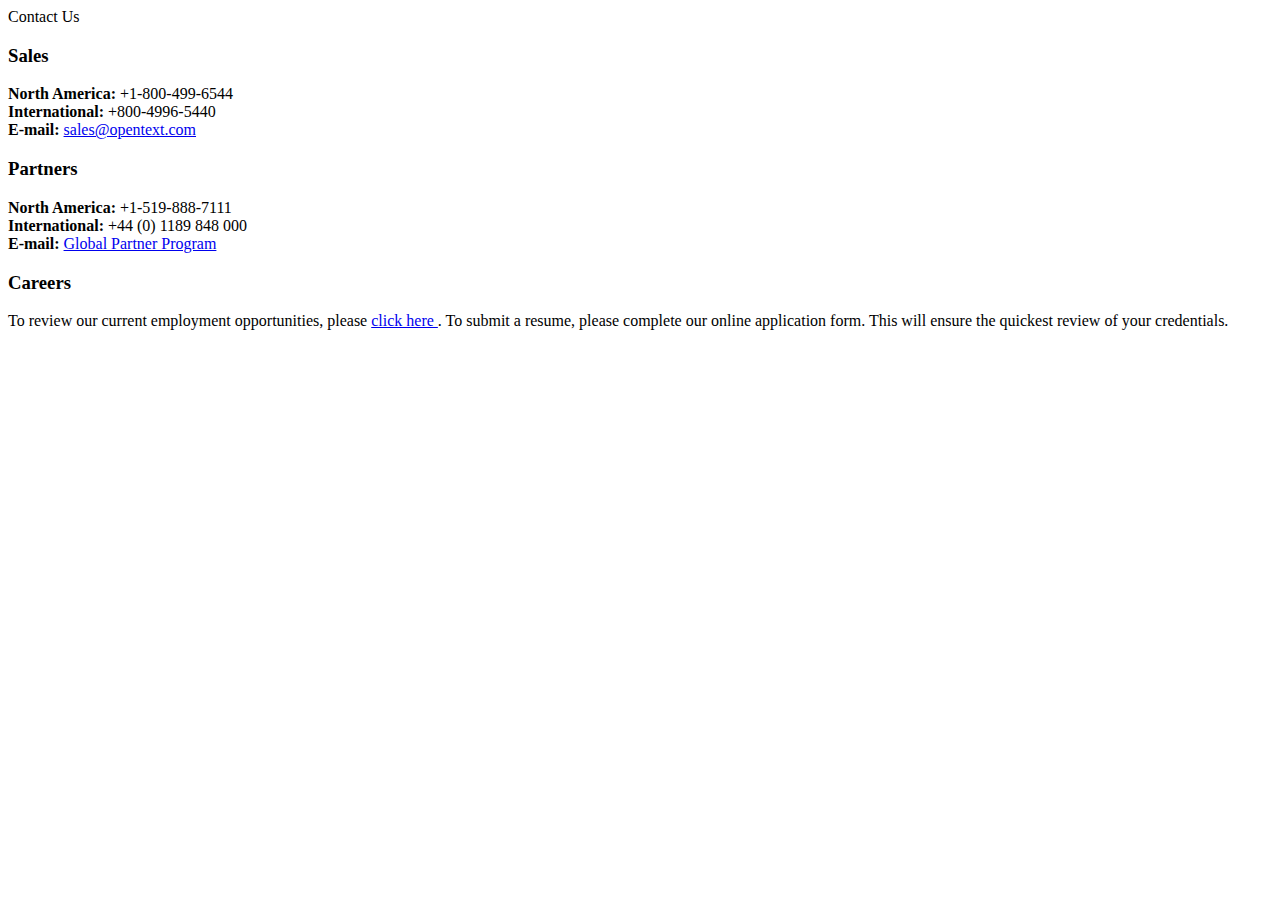
<file: web/pages/Contact Us.html>
<!DOCTYPE HTML PUBLIC "-//W3C//DTD HTML 4.01 Transitional//EN">
<!--
To change this template, choose Tools | Templates
and open the template in the editor.
-->
<html>
    <head>
        <title>Contact Us</title>
        <meta http-equiv="Content-Type" content="text/html; charset=UTF-8">
    </head>
    <body>
        <div>Contact Us</div>
        <div>
            <h3>Sales</h3>
            <p>
                <strong>North America: </strong>
                +1-800-499-6544<br>
                <strong>International: </strong>
                +800-4996-5440<br>
                <strong>E-mail: </strong>
                <a href="company-email-us">
                    sales@opentext.com
                </a>
            </p>
            <h3>Partners</h3>
            <p>
                <strong>North America: </strong>
                +1-519-888-7111<br>
                <strong>International: </strong>
                +44 (0) 1189 848 000<br>
                <strong>E-mail: </strong>
                <a href="mailto:partners@opentext.com" target="_blank">
                    Global Partner Program
                </a>
            </p>
            <h3>Careers</h3>
            <p>
                To review our current employment opportunities, 
                please 
                <a href="global/company/company-careers/company-careers-jobs/company-careers-jobs-global.htm">
                    click here
                </a>
                . To submit a resume, please complete our online application form.
                This will ensure the quickest review of your credentials.
            </p>
        </div>        
    </body>
</html>
</file>
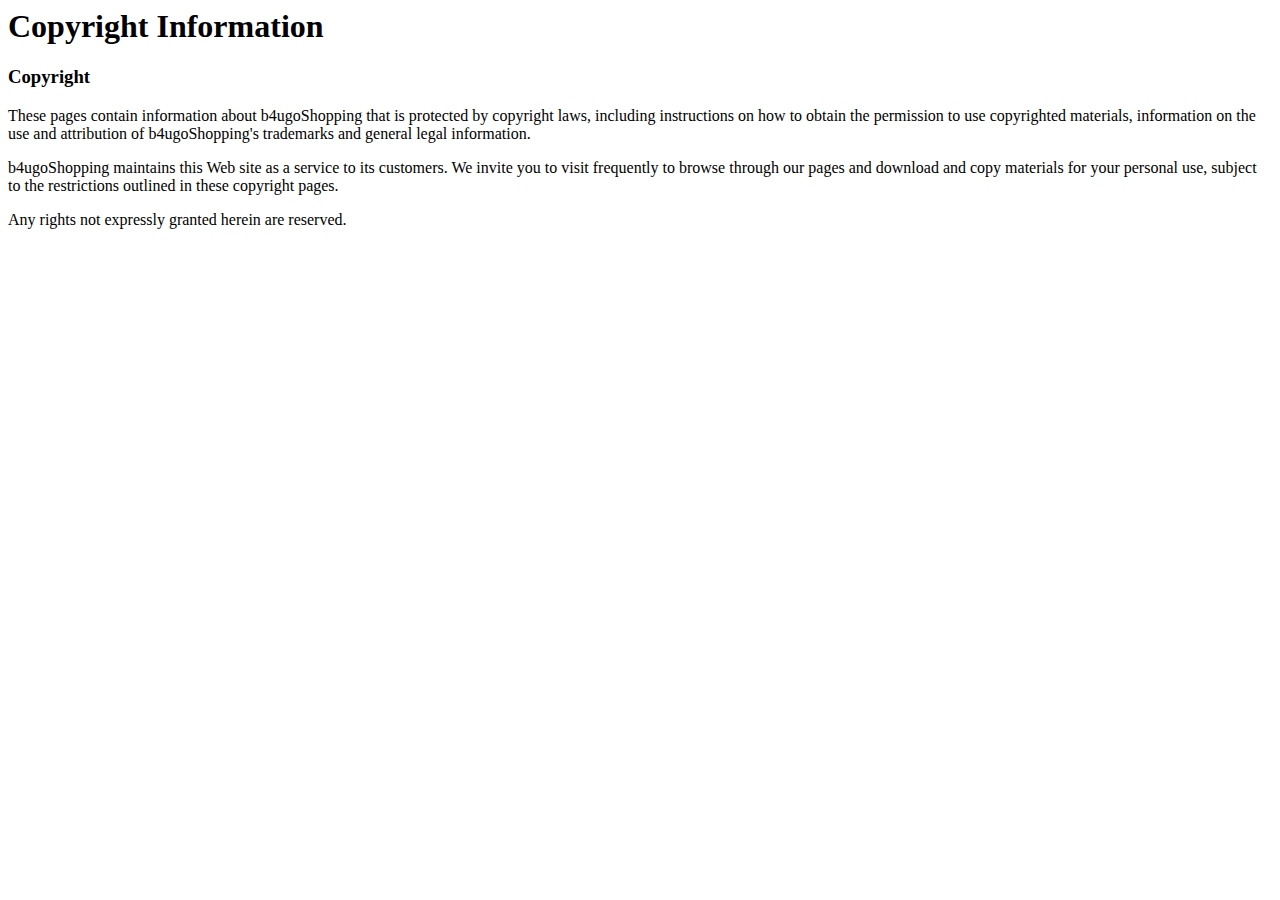
<file: web/pages/Copyright.html>
<!--
To change this template, choose Tools | Templates
and open the template in the editor.
-->
<!DOCTYPE HTML PUBLIC "-//W3C//DTD HTML 4.01 Transitional//EN">
<html>
    <head>
        <title>Copyright</title>
        <meta http-equiv="Content-Type" content="text/html; charset=UTF-8">
    </head>
    <body>
        <div id="main">
            <h1>Copyright Information</h1>
            <h3>Copyright</h3>
            <p>These pages contain information about b4ugoShopping 
                that is protected by copyright laws, including instructions
                on how to obtain the permission to use copyrighted materials, 
                information on the use and attribution of b4ugoShopping's trademarks 
                and general legal information. </p>
            <p>b4ugoShopping maintains this Web site as a service to its customers.
                We invite you to visit frequently to browse through our pages 
                and download and copy materials for your personal use, subject
                to the restrictions outlined in these copyright pages.</p>
            <p>Any rights not expressly granted herein are reserved. </p>
            <br>
        </div>
    </body>
</html>
</file>
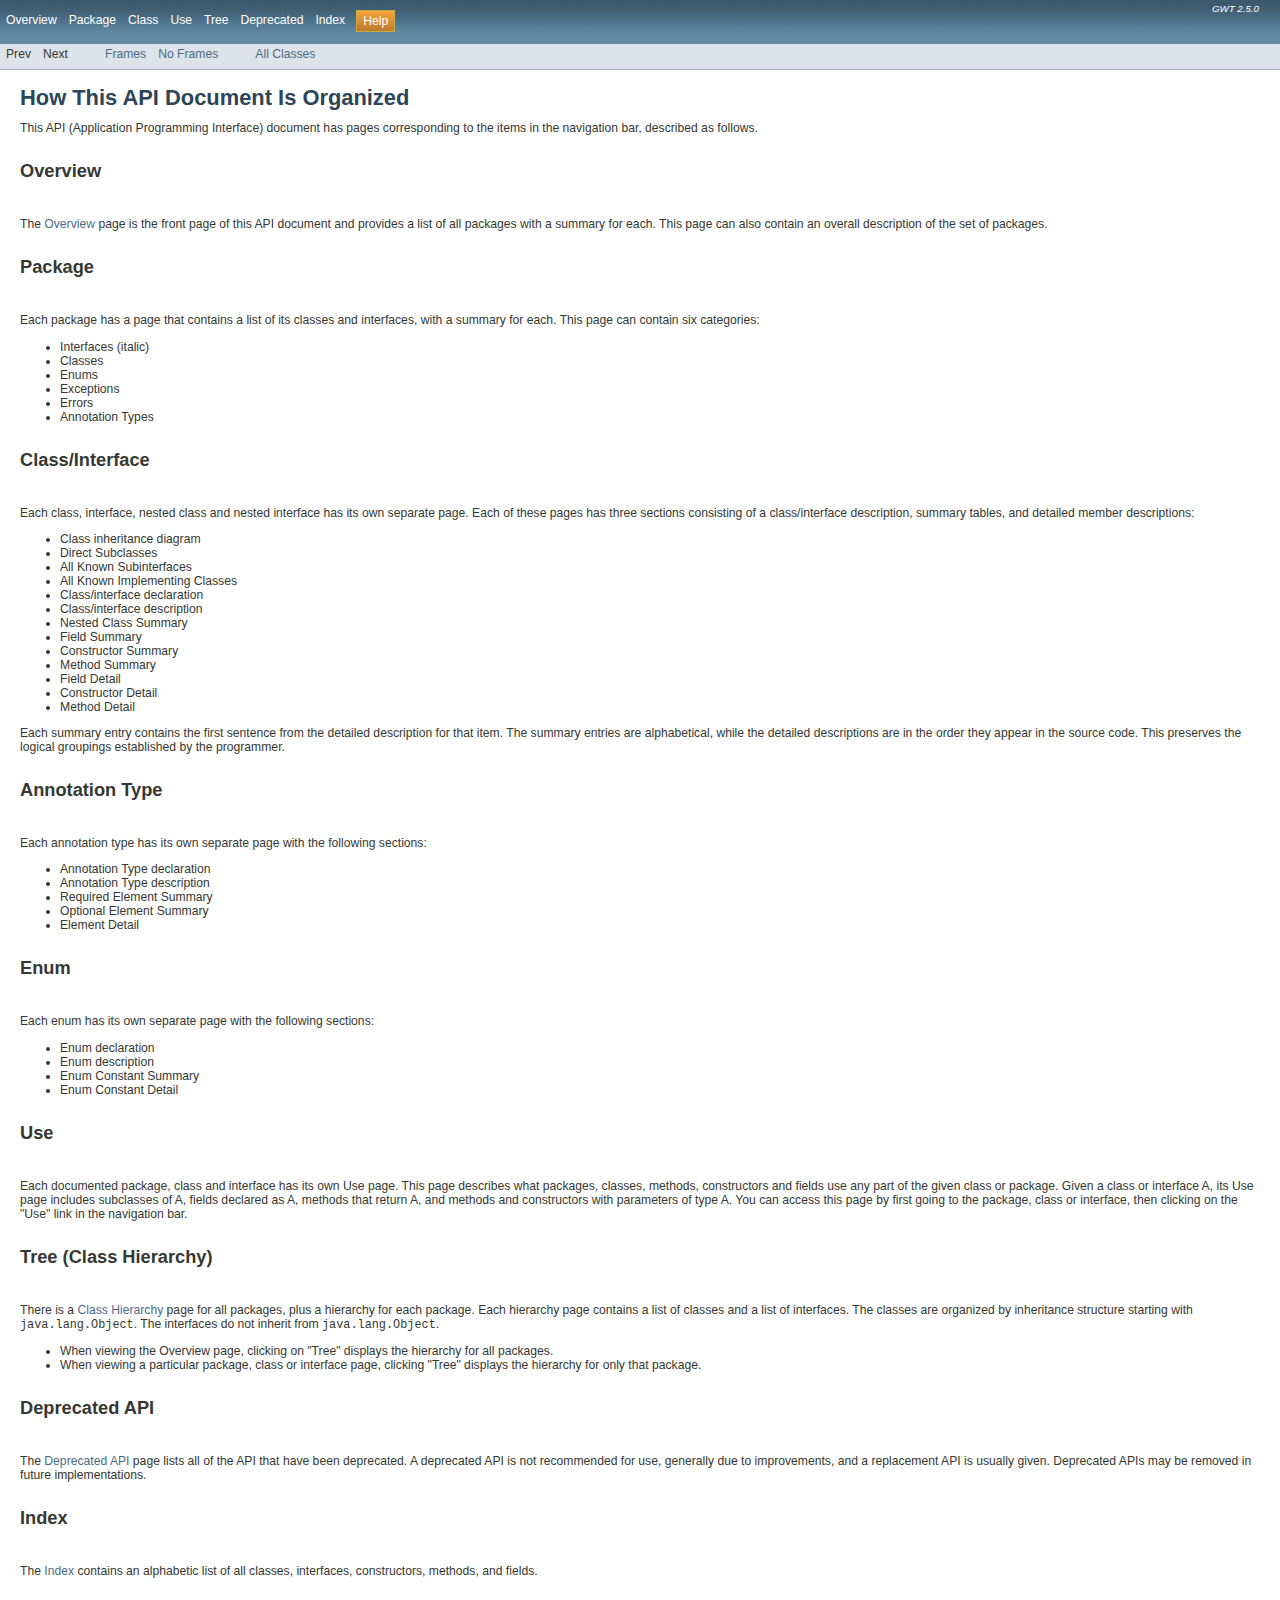
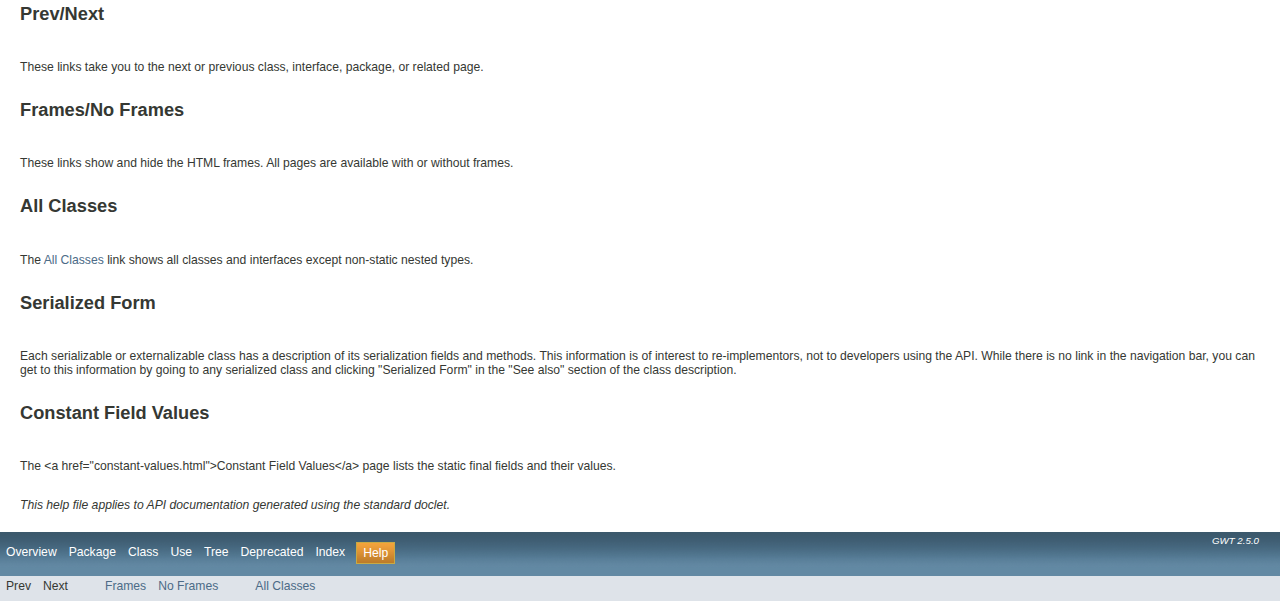
<file: lib/GWT2.5.0/javadoc/help-doc.html>
<!DOCTYPE HTML PUBLIC "-//W3C//DTD HTML 4.01 Transitional//EN" "http://www.w3.org/TR/html4/loose.dtd">
<!-- NewPage -->
<html lang="en">
<head>
<title>API Help (Google Web Toolkit Javadoc)</title>
<link rel="stylesheet" type="text/css" href="stylesheet.css" title="Style">
</head>
<body>
<script type="text/javascript"><!--
    if (location.href.indexOf('is-external=true') == -1) {
        parent.document.title="API Help (Google Web Toolkit Javadoc)";
    }
//-->
</script>
<noscript>
<div>JavaScript is disabled on your browser.</div>
</noscript>
<!-- ========= START OF TOP NAVBAR ======= -->
<div class="topNav"><a name="navbar_top">
<!--   -->
</a><a href="#skip-navbar_top" title="Skip navigation links"></a><a name="navbar_top_firstrow">
<!--   -->
</a>
<ul class="navList" title="Navigation">
<li><a href="overview-summary.html">Overview</a></li>
<li>Package</li>
<li>Class</li>
<li>Use</li>
<li><a href="overview-tree.html">Tree</a></li>
<li><a href="deprecated-list.html">Deprecated</a></li>
<li><a href="index-all.html">Index</a></li>
<li class="navBarCell1Rev">Help</li>
</ul>
<div class="aboutLanguage"><em>GWT 2.5.0</em></div>
</div>
<div class="subNav">
<ul class="navList">
<li>Prev</li>
<li>Next</li>
</ul>
<ul class="navList">
<li><a href="index.html?help-doc.html" target="_top">Frames</a></li>
<li><a href="help-doc.html" target="_top">No Frames</a></li>
</ul>
<ul class="navList" id="allclasses_navbar_top">
<li><a href="allclasses-noframe.html">All Classes</a></li>
</ul>
<div>
<script type="text/javascript"><!--
  allClassesLink = document.getElementById("allclasses_navbar_top");
  if(window==top) {
    allClassesLink.style.display = "block";
  }
  else {
    allClassesLink.style.display = "none";
  }
  //-->
</script>
</div>
<a name="skip-navbar_top">
<!--   -->
</a></div>
<!-- ========= END OF TOP NAVBAR ========= -->
<div class="header">
<h1 class="title">How This API Document Is Organized</h1>
<div class="subTitle">This API (Application Programming Interface) document has pages corresponding to the items in the navigation bar, described as follows.</div>
</div>
<div class="contentContainer">
<ul class="blockList">
<li class="blockList">
<h2>Overview</h2>
<p>The <a href="overview-summary.html">Overview</a> page is the front page of this API document and provides a list of all packages with a summary for each.  This page can also contain an overall description of the set of packages.</p>
</li>
<li class="blockList">
<h2>Package</h2>
<p>Each package has a page that contains a list of its classes and interfaces, with a summary for each. This page can contain six categories:</p>
<ul>
<li>Interfaces (italic)</li>
<li>Classes</li>
<li>Enums</li>
<li>Exceptions</li>
<li>Errors</li>
<li>Annotation Types</li>
</ul>
</li>
<li class="blockList">
<h2>Class/Interface</h2>
<p>Each class, interface, nested class and nested interface has its own separate page. Each of these pages has three sections consisting of a class/interface description, summary tables, and detailed member descriptions:</p>
<ul>
<li>Class inheritance diagram</li>
<li>Direct Subclasses</li>
<li>All Known Subinterfaces</li>
<li>All Known Implementing Classes</li>
<li>Class/interface declaration</li>
<li>Class/interface description</li>
</ul>
<ul>
<li>Nested Class Summary</li>
<li>Field Summary</li>
<li>Constructor Summary</li>
<li>Method Summary</li>
</ul>
<ul>
<li>Field Detail</li>
<li>Constructor Detail</li>
<li>Method Detail</li>
</ul>
<p>Each summary entry contains the first sentence from the detailed description for that item. The summary entries are alphabetical, while the detailed descriptions are in the order they appear in the source code. This preserves the logical groupings established by the programmer.</p>
</li>
<li class="blockList">
<h2>Annotation Type</h2>
<p>Each annotation type has its own separate page with the following sections:</p>
<ul>
<li>Annotation Type declaration</li>
<li>Annotation Type description</li>
<li>Required Element Summary</li>
<li>Optional Element Summary</li>
<li>Element Detail</li>
</ul>
</li>
<li class="blockList">
<h2>Enum</h2>
<p>Each enum has its own separate page with the following sections:</p>
<ul>
<li>Enum declaration</li>
<li>Enum description</li>
<li>Enum Constant Summary</li>
<li>Enum Constant Detail</li>
</ul>
</li>
<li class="blockList">
<h2>Use</h2>
<p>Each documented package, class and interface has its own Use page.  This page describes what packages, classes, methods, constructors and fields use any part of the given class or package. Given a class or interface A, its Use page includes subclasses of A, fields declared as A, methods that return A, and methods and constructors with parameters of type A.  You can access this page by first going to the package, class or interface, then clicking on the "Use" link in the navigation bar.</p>
</li>
<li class="blockList">
<h2>Tree (Class Hierarchy)</h2>
<p>There is a <a href="overview-tree.html">Class Hierarchy</a> page for all packages, plus a hierarchy for each package. Each hierarchy page contains a list of classes and a list of interfaces. The classes are organized by inheritance structure starting with <code>java.lang.Object</code>. The interfaces do not inherit from <code>java.lang.Object</code>.</p>
<ul>
<li>When viewing the Overview page, clicking on "Tree" displays the hierarchy for all packages.</li>
<li>When viewing a particular package, class or interface page, clicking "Tree" displays the hierarchy for only that package.</li>
</ul>
</li>
<li class="blockList">
<h2>Deprecated API</h2>
<p>The <a href="deprecated-list.html">Deprecated API</a> page lists all of the API that have been deprecated. A deprecated API is not recommended for use, generally due to improvements, and a replacement API is usually given. Deprecated APIs may be removed in future implementations.</p>
</li>
<li class="blockList">
<h2>Index</h2>
<p>The <a href="index-all.html">Index</a> contains an alphabetic list of all classes, interfaces, constructors, methods, and fields.</p>
</li>
<li class="blockList">
<h2>Prev/Next</h2>
<p>These links take you to the next or previous class, interface, package, or related page.</p>
</li>
<li class="blockList">
<h2>Frames/No Frames</h2>
<p>These links show and hide the HTML frames.  All pages are available with or without frames.</p>
</li>
<li class="blockList">
<h2>All Classes</h2>
<p>The <a href="allclasses-noframe.html">All Classes</a> link shows all classes and interfaces except non-static nested types.</p>
</li>
<li class="blockList">
<h2>Serialized Form</h2>
<p>Each serializable or externalizable class has a description of its serialization fields and methods. This information is of interest to re-implementors, not to developers using the API. While there is no link in the navigation bar, you can get to this information by going to any serialized class and clicking "Serialized Form" in the "See also" section of the class description.</p>
</li>
<li class="blockList">
<h2>Constant Field Values</h2>
<p>The &lt;a href="constant-values.html"&gt;Constant Field Values&lt;/a&gt; page lists the static final fields and their values.</p>
</li>
</ul>
<em>This help file applies to API documentation generated using the standard doclet.</em></div>
<!-- ======= START OF BOTTOM NAVBAR ====== -->
<div class="bottomNav"><a name="navbar_bottom">
<!--   -->
</a><a href="#skip-navbar_bottom" title="Skip navigation links"></a><a name="navbar_bottom_firstrow">
<!--   -->
</a>
<ul class="navList" title="Navigation">
<li><a href="overview-summary.html">Overview</a></li>
<li>Package</li>
<li>Class</li>
<li>Use</li>
<li><a href="overview-tree.html">Tree</a></li>
<li><a href="deprecated-list.html">Deprecated</a></li>
<li><a href="index-all.html">Index</a></li>
<li class="navBarCell1Rev">Help</li>
</ul>
<div class="aboutLanguage"><em>GWT 2.5.0</em></div>
</div>
<div class="subNav">
<ul class="navList">
<li>Prev</li>
<li>Next</li>
</ul>
<ul class="navList">
<li><a href="index.html?help-doc.html" target="_top">Frames</a></li>
<li><a href="help-doc.html" target="_top">No Frames</a></li>
</ul>
<ul class="navList" id="allclasses_navbar_bottom">
<li><a href="allclasses-noframe.html">All Classes</a></li>
</ul>
<div>
<script type="text/javascript"><!--
  allClassesLink = document.getElementById("allclasses_navbar_bottom");
  if(window==top) {
    allClassesLink.style.display = "block";
  }
  else {
    allClassesLink.style.display = "none";
  }
  //-->
</script>
</div>
<a name="skip-navbar_bottom">
<!--   -->
</a></div>
<!-- ======== END OF BOTTOM NAVBAR ======= -->
</body>
</html>
</file>
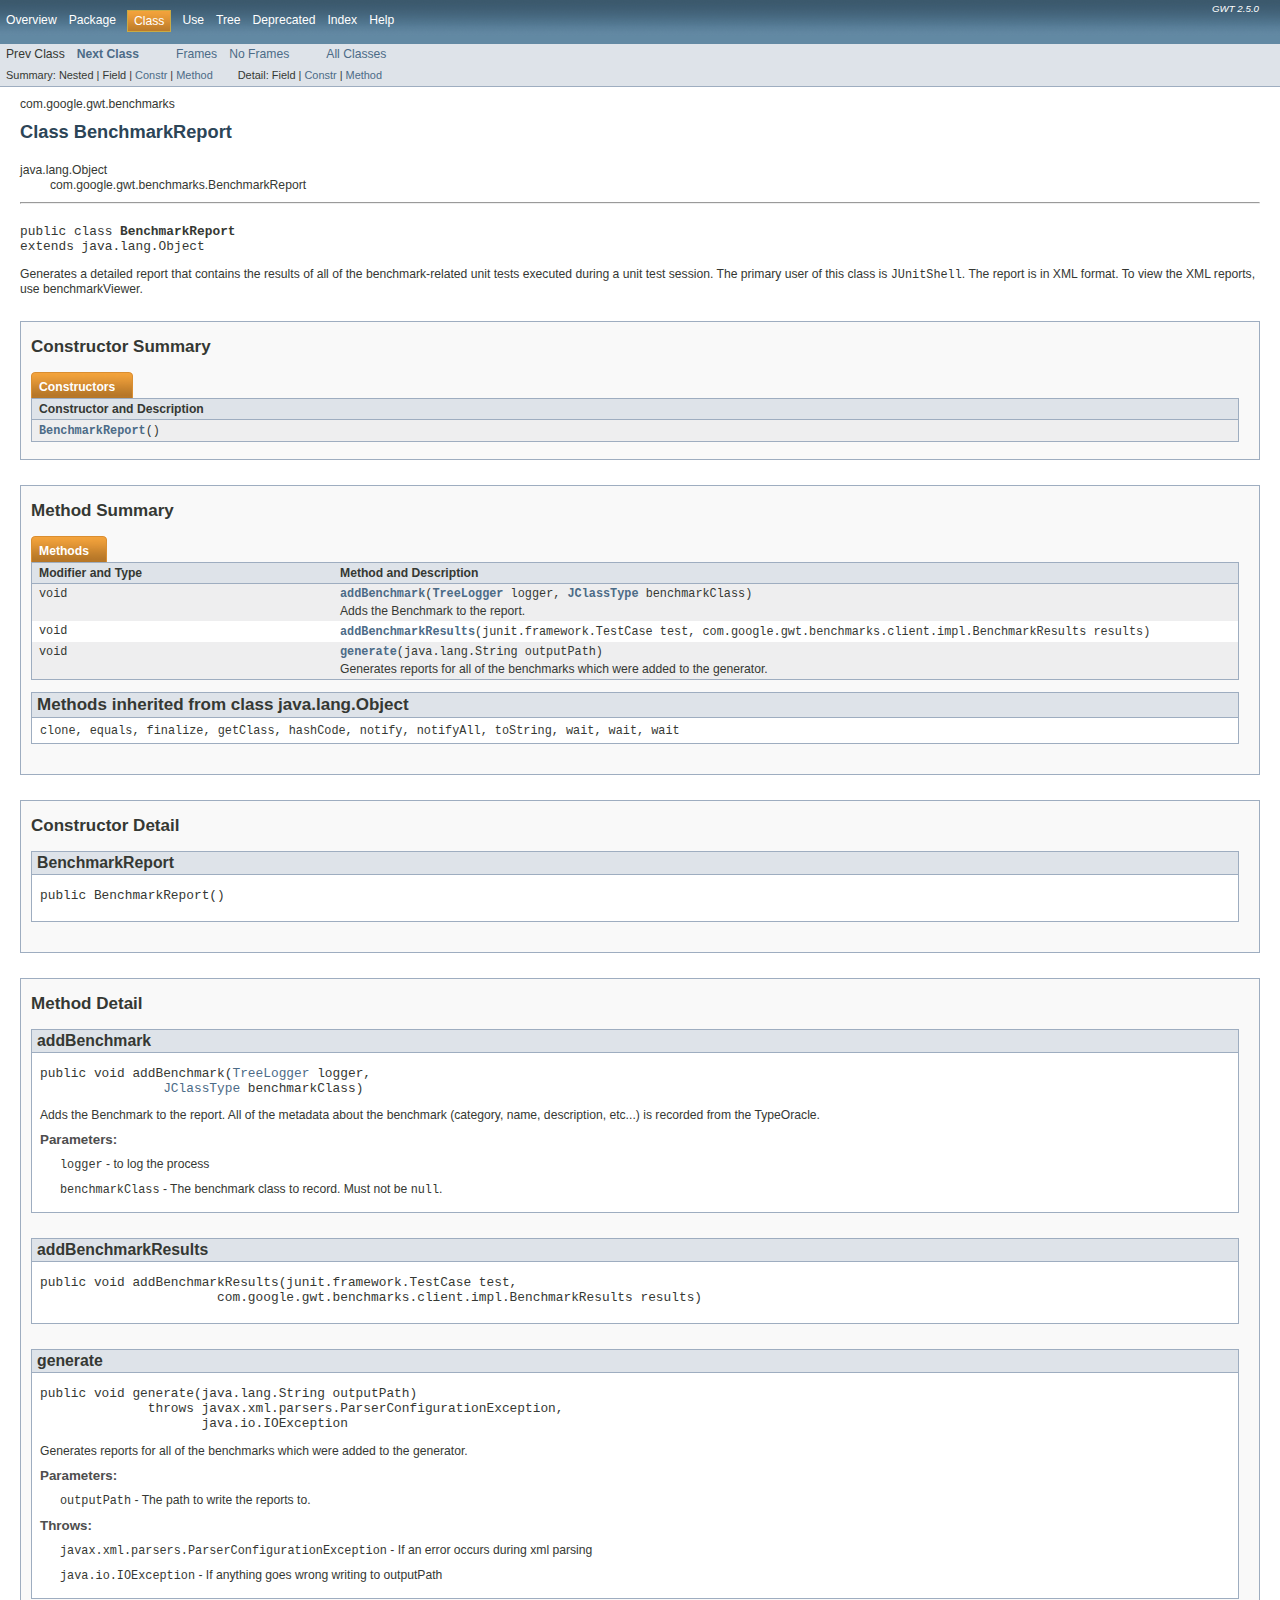
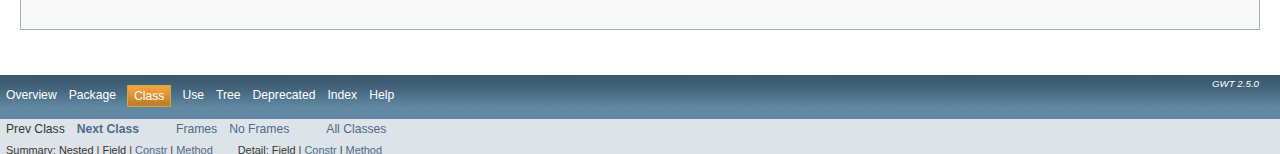
<file: lib/GWT2.5.0/javadoc/com/google/gwt/benchmarks/BenchmarkReport.html>
<!DOCTYPE HTML PUBLIC "-//W3C//DTD HTML 4.01 Transitional//EN" "http://www.w3.org/TR/html4/loose.dtd">
<!-- NewPage -->
<html lang="en">
<head>
<title>BenchmarkReport (Google Web Toolkit Javadoc)</title>
<link rel="stylesheet" type="text/css" href="../../../../stylesheet.css" title="Style">
</head>
<body>
<script type="text/javascript"><!--
    if (location.href.indexOf('is-external=true') == -1) {
        parent.document.title="BenchmarkReport (Google Web Toolkit Javadoc)";
    }
//-->
</script>
<noscript>
<div>JavaScript is disabled on your browser.</div>
</noscript>
<!-- ========= START OF TOP NAVBAR ======= -->
<div class="topNav"><a name="navbar_top">
<!--   -->
</a><a href="#skip-navbar_top" title="Skip navigation links"></a><a name="navbar_top_firstrow">
<!--   -->
</a>
<ul class="navList" title="Navigation">
<li><a href="../../../../overview-summary.html">Overview</a></li>
<li><a href="package-summary.html">Package</a></li>
<li class="navBarCell1Rev">Class</li>
<li><a href="class-use/BenchmarkReport.html">Use</a></li>
<li><a href="package-tree.html">Tree</a></li>
<li><a href="../../../../deprecated-list.html">Deprecated</a></li>
<li><a href="../../../../index-all.html">Index</a></li>
<li><a href="../../../../help-doc.html">Help</a></li>
</ul>
<div class="aboutLanguage"><em>GWT 2.5.0</em></div>
</div>
<div class="subNav">
<ul class="navList">
<li>Prev Class</li>
<li><a href="../../../../com/google/gwt/benchmarks/BenchmarkShell.html" title="class in com.google.gwt.benchmarks"><span class="strong">Next Class</span></a></li>
</ul>
<ul class="navList">
<li><a href="../../../../index.html?com/google/gwt/benchmarks/BenchmarkReport.html" target="_top">Frames</a></li>
<li><a href="BenchmarkReport.html" target="_top">No Frames</a></li>
</ul>
<ul class="navList" id="allclasses_navbar_top">
<li><a href="../../../../allclasses-noframe.html">All Classes</a></li>
</ul>
<div>
<script type="text/javascript"><!--
  allClassesLink = document.getElementById("allclasses_navbar_top");
  if(window==top) {
    allClassesLink.style.display = "block";
  }
  else {
    allClassesLink.style.display = "none";
  }
  //-->
</script>
</div>
<div>
<ul class="subNavList">
<li>Summary:&nbsp;</li>
<li>Nested&nbsp;|&nbsp;</li>
<li>Field&nbsp;|&nbsp;</li>
<li><a href="#constructor_summary">Constr</a>&nbsp;|&nbsp;</li>
<li><a href="#method_summary">Method</a></li>
</ul>
<ul class="subNavList">
<li>Detail:&nbsp;</li>
<li>Field&nbsp;|&nbsp;</li>
<li><a href="#constructor_detail">Constr</a>&nbsp;|&nbsp;</li>
<li><a href="#method_detail">Method</a></li>
</ul>
</div>
<a name="skip-navbar_top">
<!--   -->
</a></div>
<!-- ========= END OF TOP NAVBAR ========= -->
<!-- ======== START OF CLASS DATA ======== -->
<div class="header">
<div class="subTitle">com.google.gwt.benchmarks</div>
<h2 title="Class BenchmarkReport" class="title">Class BenchmarkReport</h2>
</div>
<div class="contentContainer">
<ul class="inheritance">
<li>java.lang.Object</li>
<li>
<ul class="inheritance">
<li>com.google.gwt.benchmarks.BenchmarkReport</li>
</ul>
</li>
</ul>
<div class="description">
<ul class="blockList">
<li class="blockList">
<hr>
<br>
<pre>public class <span class="strong">BenchmarkReport</span>
extends java.lang.Object</pre>
<div class="block">Generates a detailed report that contains the results of all of the
 benchmark-related unit tests executed during a unit test session. The primary
 user of this class is <code>JUnitShell</code>.
 
 The report is in XML format. To view the XML reports, use benchmarkViewer.</div>
</li>
</ul>
</div>
<div class="summary">
<ul class="blockList">
<li class="blockList">
<!-- ======== CONSTRUCTOR SUMMARY ======== -->
<ul class="blockList">
<li class="blockList"><a name="constructor_summary">
<!--   -->
</a>
<h3>Constructor Summary</h3>
<table class="overviewSummary" border="0" cellpadding="3" cellspacing="0" summary="Constructor Summary table, listing constructors, and an explanation">
<caption><span>Constructors</span><span class="tabEnd">&nbsp;</span></caption>
<tr>
<th class="colOne" scope="col">Constructor and Description</th>
</tr>
<tr class="altColor">
<td class="colOne"><code><strong><a href="../../../../com/google/gwt/benchmarks/BenchmarkReport.html#BenchmarkReport()">BenchmarkReport</a></strong>()</code>&nbsp;</td>
</tr>
</table>
</li>
</ul>
<!-- ========== METHOD SUMMARY =========== -->
<ul class="blockList">
<li class="blockList"><a name="method_summary">
<!--   -->
</a>
<h3>Method Summary</h3>
<table class="overviewSummary" border="0" cellpadding="3" cellspacing="0" summary="Method Summary table, listing methods, and an explanation">
<caption><span>Methods</span><span class="tabEnd">&nbsp;</span></caption>
<tr>
<th class="colFirst" scope="col">Modifier and Type</th>
<th class="colLast" scope="col">Method and Description</th>
</tr>
<tr class="altColor">
<td class="colFirst"><code>void</code></td>
<td class="colLast"><code><strong><a href="../../../../com/google/gwt/benchmarks/BenchmarkReport.html#addBenchmark(com.google.gwt.core.ext.TreeLogger, com.google.gwt.core.ext.typeinfo.JClassType)">addBenchmark</a></strong>(<a href="../../../../com/google/gwt/core/ext/TreeLogger.html" title="class in com.google.gwt.core.ext">TreeLogger</a>&nbsp;logger,
            <a href="../../../../com/google/gwt/core/ext/typeinfo/JClassType.html" title="interface in com.google.gwt.core.ext.typeinfo">JClassType</a>&nbsp;benchmarkClass)</code>
<div class="block">Adds the Benchmark to the report.</div>
</td>
</tr>
<tr class="rowColor">
<td class="colFirst"><code>void</code></td>
<td class="colLast"><code><strong><a href="../../../../com/google/gwt/benchmarks/BenchmarkReport.html#addBenchmarkResults(junit.framework.TestCase, com.google.gwt.benchmarks.client.impl.BenchmarkResults)">addBenchmarkResults</a></strong>(junit.framework.TestCase&nbsp;test,
                   com.google.gwt.benchmarks.client.impl.BenchmarkResults&nbsp;results)</code>&nbsp;</td>
</tr>
<tr class="altColor">
<td class="colFirst"><code>void</code></td>
<td class="colLast"><code><strong><a href="../../../../com/google/gwt/benchmarks/BenchmarkReport.html#generate(java.lang.String)">generate</a></strong>(java.lang.String&nbsp;outputPath)</code>
<div class="block">Generates reports for all of the benchmarks which were added to the
 generator.</div>
</td>
</tr>
</table>
<ul class="blockList">
<li class="blockList"><a name="methods_inherited_from_class_java.lang.Object">
<!--   -->
</a>
<h3>Methods inherited from class&nbsp;java.lang.Object</h3>
<code>clone, equals, finalize, getClass, hashCode, notify, notifyAll, toString, wait, wait, wait</code></li>
</ul>
</li>
</ul>
</li>
</ul>
</div>
<div class="details">
<ul class="blockList">
<li class="blockList">
<!-- ========= CONSTRUCTOR DETAIL ======== -->
<ul class="blockList">
<li class="blockList"><a name="constructor_detail">
<!--   -->
</a>
<h3>Constructor Detail</h3>
<a name="BenchmarkReport()">
<!--   -->
</a>
<ul class="blockListLast">
<li class="blockList">
<h4>BenchmarkReport</h4>
<pre>public&nbsp;BenchmarkReport()</pre>
</li>
</ul>
</li>
</ul>
<!-- ============ METHOD DETAIL ========== -->
<ul class="blockList">
<li class="blockList"><a name="method_detail">
<!--   -->
</a>
<h3>Method Detail</h3>
<a name="addBenchmark(com.google.gwt.core.ext.TreeLogger, com.google.gwt.core.ext.typeinfo.JClassType)">
<!--   -->
</a>
<ul class="blockList">
<li class="blockList">
<h4>addBenchmark</h4>
<pre>public&nbsp;void&nbsp;addBenchmark(<a href="../../../../com/google/gwt/core/ext/TreeLogger.html" title="class in com.google.gwt.core.ext">TreeLogger</a>&nbsp;logger,
                <a href="../../../../com/google/gwt/core/ext/typeinfo/JClassType.html" title="interface in com.google.gwt.core.ext.typeinfo">JClassType</a>&nbsp;benchmarkClass)</pre>
<div class="block">Adds the Benchmark to the report. All of the metadata about the benchmark
 (category, name, description, etc...) is recorded from the TypeOracle.</div>
<dl><dt><span class="strong">Parameters:</span></dt><dd><code>logger</code> - to log the process</dd><dd><code>benchmarkClass</code> - The benchmark class to record. Must not be
          <code>null</code>.</dd></dl>
</li>
</ul>
<a name="addBenchmarkResults(junit.framework.TestCase, com.google.gwt.benchmarks.client.impl.BenchmarkResults)">
<!--   -->
</a>
<ul class="blockList">
<li class="blockList">
<h4>addBenchmarkResults</h4>
<pre>public&nbsp;void&nbsp;addBenchmarkResults(junit.framework.TestCase&nbsp;test,
                       com.google.gwt.benchmarks.client.impl.BenchmarkResults&nbsp;results)</pre>
</li>
</ul>
<a name="generate(java.lang.String)">
<!--   -->
</a>
<ul class="blockListLast">
<li class="blockList">
<h4>generate</h4>
<pre>public&nbsp;void&nbsp;generate(java.lang.String&nbsp;outputPath)
              throws javax.xml.parsers.ParserConfigurationException,
                     java.io.IOException</pre>
<div class="block">Generates reports for all of the benchmarks which were added to the
 generator.</div>
<dl><dt><span class="strong">Parameters:</span></dt><dd><code>outputPath</code> - The path to write the reports to.</dd>
<dt><span class="strong">Throws:</span></dt>
<dd><code>javax.xml.parsers.ParserConfigurationException</code> - If an error occurs during xml parsing</dd>
<dd><code>java.io.IOException</code> - If anything goes wrong writing to outputPath</dd></dl>
</li>
</ul>
</li>
</ul>
</li>
</ul>
</div>
</div>
<!-- ========= END OF CLASS DATA ========= -->
<!-- ======= START OF BOTTOM NAVBAR ====== -->
<div class="bottomNav"><a name="navbar_bottom">
<!--   -->
</a><a href="#skip-navbar_bottom" title="Skip navigation links"></a><a name="navbar_bottom_firstrow">
<!--   -->
</a>
<ul class="navList" title="Navigation">
<li><a href="../../../../overview-summary.html">Overview</a></li>
<li><a href="package-summary.html">Package</a></li>
<li class="navBarCell1Rev">Class</li>
<li><a href="class-use/BenchmarkReport.html">Use</a></li>
<li><a href="package-tree.html">Tree</a></li>
<li><a href="../../../../deprecated-list.html">Deprecated</a></li>
<li><a href="../../../../index-all.html">Index</a></li>
<li><a href="../../../../help-doc.html">Help</a></li>
</ul>
<div class="aboutLanguage"><em>GWT 2.5.0</em></div>
</div>
<div class="subNav">
<ul class="navList">
<li>Prev Class</li>
<li><a href="../../../../com/google/gwt/benchmarks/BenchmarkShell.html" title="class in com.google.gwt.benchmarks"><span class="strong">Next Class</span></a></li>
</ul>
<ul class="navList">
<li><a href="../../../../index.html?com/google/gwt/benchmarks/BenchmarkReport.html" target="_top">Frames</a></li>
<li><a href="BenchmarkReport.html" target="_top">No Frames</a></li>
</ul>
<ul class="navList" id="allclasses_navbar_bottom">
<li><a href="../../../../allclasses-noframe.html">All Classes</a></li>
</ul>
<div>
<script type="text/javascript"><!--
  allClassesLink = document.getElementById("allclasses_navbar_bottom");
  if(window==top) {
    allClassesLink.style.display = "block";
  }
  else {
    allClassesLink.style.display = "none";
  }
  //-->
</script>
</div>
<div>
<ul class="subNavList">
<li>Summary:&nbsp;</li>
<li>Nested&nbsp;|&nbsp;</li>
<li>Field&nbsp;|&nbsp;</li>
<li><a href="#constructor_summary">Constr</a>&nbsp;|&nbsp;</li>
<li><a href="#method_summary">Method</a></li>
</ul>
<ul class="subNavList">
<li>Detail:&nbsp;</li>
<li>Field&nbsp;|&nbsp;</li>
<li><a href="#constructor_detail">Constr</a>&nbsp;|&nbsp;</li>
<li><a href="#method_detail">Method</a></li>
</ul>
</div>
<a name="skip-navbar_bottom">
<!--   -->
</a></div>
<!-- ======== END OF BOTTOM NAVBAR ======= -->
</body>
</html>
</file>
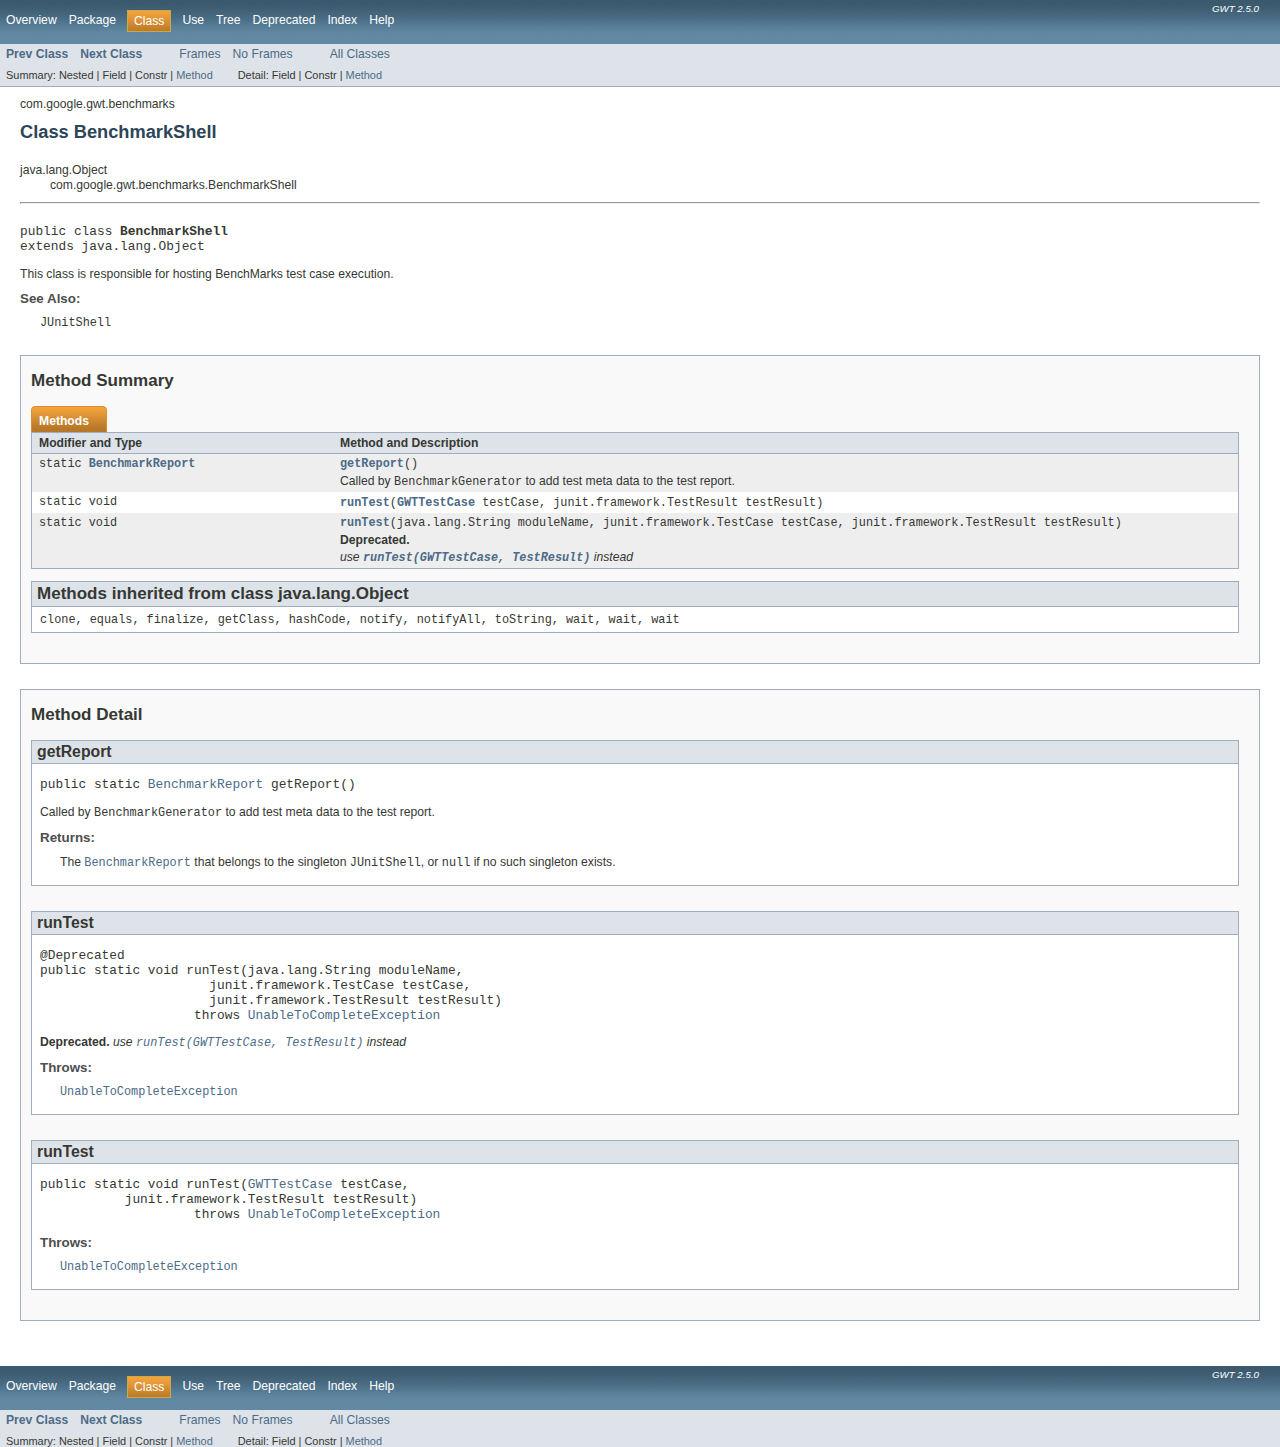
<file: lib/GWT2.5.0/javadoc/com/google/gwt/benchmarks/BenchmarkShell.html>
<!DOCTYPE HTML PUBLIC "-//W3C//DTD HTML 4.01 Transitional//EN" "http://www.w3.org/TR/html4/loose.dtd">
<!-- NewPage -->
<html lang="en">
<head>
<title>BenchmarkShell (Google Web Toolkit Javadoc)</title>
<link rel="stylesheet" type="text/css" href="../../../../stylesheet.css" title="Style">
</head>
<body>
<script type="text/javascript"><!--
    if (location.href.indexOf('is-external=true') == -1) {
        parent.document.title="BenchmarkShell (Google Web Toolkit Javadoc)";
    }
//-->
</script>
<noscript>
<div>JavaScript is disabled on your browser.</div>
</noscript>
<!-- ========= START OF TOP NAVBAR ======= -->
<div class="topNav"><a name="navbar_top">
<!--   -->
</a><a href="#skip-navbar_top" title="Skip navigation links"></a><a name="navbar_top_firstrow">
<!--   -->
</a>
<ul class="navList" title="Navigation">
<li><a href="../../../../overview-summary.html">Overview</a></li>
<li><a href="package-summary.html">Package</a></li>
<li class="navBarCell1Rev">Class</li>
<li><a href="class-use/BenchmarkShell.html">Use</a></li>
<li><a href="package-tree.html">Tree</a></li>
<li><a href="../../../../deprecated-list.html">Deprecated</a></li>
<li><a href="../../../../index-all.html">Index</a></li>
<li><a href="../../../../help-doc.html">Help</a></li>
</ul>
<div class="aboutLanguage"><em>GWT 2.5.0</em></div>
</div>
<div class="subNav">
<ul class="navList">
<li><a href="../../../../com/google/gwt/benchmarks/BenchmarkReport.html" title="class in com.google.gwt.benchmarks"><span class="strong">Prev Class</span></a></li>
<li><a href="../../../../com/google/gwt/benchmarks/MetaData.html" title="class in com.google.gwt.benchmarks"><span class="strong">Next Class</span></a></li>
</ul>
<ul class="navList">
<li><a href="../../../../index.html?com/google/gwt/benchmarks/BenchmarkShell.html" target="_top">Frames</a></li>
<li><a href="BenchmarkShell.html" target="_top">No Frames</a></li>
</ul>
<ul class="navList" id="allclasses_navbar_top">
<li><a href="../../../../allclasses-noframe.html">All Classes</a></li>
</ul>
<div>
<script type="text/javascript"><!--
  allClassesLink = document.getElementById("allclasses_navbar_top");
  if(window==top) {
    allClassesLink.style.display = "block";
  }
  else {
    allClassesLink.style.display = "none";
  }
  //-->
</script>
</div>
<div>
<ul class="subNavList">
<li>Summary:&nbsp;</li>
<li>Nested&nbsp;|&nbsp;</li>
<li>Field&nbsp;|&nbsp;</li>
<li>Constr&nbsp;|&nbsp;</li>
<li><a href="#method_summary">Method</a></li>
</ul>
<ul class="subNavList">
<li>Detail:&nbsp;</li>
<li>Field&nbsp;|&nbsp;</li>
<li>Constr&nbsp;|&nbsp;</li>
<li><a href="#method_detail">Method</a></li>
</ul>
</div>
<a name="skip-navbar_top">
<!--   -->
</a></div>
<!-- ========= END OF TOP NAVBAR ========= -->
<!-- ======== START OF CLASS DATA ======== -->
<div class="header">
<div class="subTitle">com.google.gwt.benchmarks</div>
<h2 title="Class BenchmarkShell" class="title">Class BenchmarkShell</h2>
</div>
<div class="contentContainer">
<ul class="inheritance">
<li>java.lang.Object</li>
<li>
<ul class="inheritance">
<li>com.google.gwt.benchmarks.BenchmarkShell</li>
</ul>
</li>
</ul>
<div class="description">
<ul class="blockList">
<li class="blockList">
<hr>
<br>
<pre>public class <span class="strong">BenchmarkShell</span>
extends java.lang.Object</pre>
<div class="block">This class is responsible for hosting BenchMarks test case execution.</div>
<dl><dt><span class="strong">See Also:</span></dt><dd><code>JUnitShell</code></dd></dl>
</li>
</ul>
</div>
<div class="summary">
<ul class="blockList">
<li class="blockList">
<!-- ========== METHOD SUMMARY =========== -->
<ul class="blockList">
<li class="blockList"><a name="method_summary">
<!--   -->
</a>
<h3>Method Summary</h3>
<table class="overviewSummary" border="0" cellpadding="3" cellspacing="0" summary="Method Summary table, listing methods, and an explanation">
<caption><span>Methods</span><span class="tabEnd">&nbsp;</span></caption>
<tr>
<th class="colFirst" scope="col">Modifier and Type</th>
<th class="colLast" scope="col">Method and Description</th>
</tr>
<tr class="altColor">
<td class="colFirst"><code>static <a href="../../../../com/google/gwt/benchmarks/BenchmarkReport.html" title="class in com.google.gwt.benchmarks">BenchmarkReport</a></code></td>
<td class="colLast"><code><strong><a href="../../../../com/google/gwt/benchmarks/BenchmarkShell.html#getReport()">getReport</a></strong>()</code>
<div class="block">Called by <code>BenchmarkGenerator</code> to
 add test meta data to the test report.</div>
</td>
</tr>
<tr class="rowColor">
<td class="colFirst"><code>static void</code></td>
<td class="colLast"><code><strong><a href="../../../../com/google/gwt/benchmarks/BenchmarkShell.html#runTest(com.google.gwt.junit.client.GWTTestCase, junit.framework.TestResult)">runTest</a></strong>(<a href="../../../../com/google/gwt/junit/client/GWTTestCase.html" title="class in com.google.gwt.junit.client">GWTTestCase</a>&nbsp;testCase,
       junit.framework.TestResult&nbsp;testResult)</code>&nbsp;</td>
</tr>
<tr class="altColor">
<td class="colFirst"><code>static void</code></td>
<td class="colLast"><code><strong><a href="../../../../com/google/gwt/benchmarks/BenchmarkShell.html#runTest(java.lang.String, junit.framework.TestCase, junit.framework.TestResult)">runTest</a></strong>(java.lang.String&nbsp;moduleName,
       junit.framework.TestCase&nbsp;testCase,
       junit.framework.TestResult&nbsp;testResult)</code>
<div class="block"><strong>Deprecated.</strong>&nbsp;
<div class="block"><i>use <a href="../../../../com/google/gwt/benchmarks/BenchmarkShell.html#runTest(com.google.gwt.junit.client.GWTTestCase, junit.framework.TestResult)"><code>runTest(GWTTestCase, TestResult)</code></a> instead</i></div>
</div>
</td>
</tr>
</table>
<ul class="blockList">
<li class="blockList"><a name="methods_inherited_from_class_java.lang.Object">
<!--   -->
</a>
<h3>Methods inherited from class&nbsp;java.lang.Object</h3>
<code>clone, equals, finalize, getClass, hashCode, notify, notifyAll, toString, wait, wait, wait</code></li>
</ul>
</li>
</ul>
</li>
</ul>
</div>
<div class="details">
<ul class="blockList">
<li class="blockList">
<!-- ============ METHOD DETAIL ========== -->
<ul class="blockList">
<li class="blockList"><a name="method_detail">
<!--   -->
</a>
<h3>Method Detail</h3>
<a name="getReport()">
<!--   -->
</a>
<ul class="blockList">
<li class="blockList">
<h4>getReport</h4>
<pre>public static&nbsp;<a href="../../../../com/google/gwt/benchmarks/BenchmarkReport.html" title="class in com.google.gwt.benchmarks">BenchmarkReport</a>&nbsp;getReport()</pre>
<div class="block">Called by <code>BenchmarkGenerator</code> to
 add test meta data to the test report.</div>
<dl><dt><span class="strong">Returns:</span></dt><dd>The <a href="../../../../com/google/gwt/benchmarks/BenchmarkReport.html" title="class in com.google.gwt.benchmarks"><code>BenchmarkReport</code></a> that belongs to the singleton <code>JUnitShell</code>, or <code>null</code> if no such singleton exists.</dd></dl>
</li>
</ul>
<a name="runTest(java.lang.String, junit.framework.TestCase, junit.framework.TestResult)">
<!--   -->
</a>
<ul class="blockList">
<li class="blockList">
<h4>runTest</h4>
<pre>@Deprecated
public static&nbsp;void&nbsp;runTest(java.lang.String&nbsp;moduleName,
                      junit.framework.TestCase&nbsp;testCase,
                      junit.framework.TestResult&nbsp;testResult)
                    throws <a href="../../../../com/google/gwt/core/ext/UnableToCompleteException.html" title="class in com.google.gwt.core.ext">UnableToCompleteException</a></pre>
<div class="block"><span class="strong">Deprecated.</span>&nbsp;<i>use <a href="../../../../com/google/gwt/benchmarks/BenchmarkShell.html#runTest(com.google.gwt.junit.client.GWTTestCase, junit.framework.TestResult)"><code>runTest(GWTTestCase, TestResult)</code></a> instead</i></div>
<dl><dt><span class="strong">Throws:</span></dt>
<dd><code><a href="../../../../com/google/gwt/core/ext/UnableToCompleteException.html" title="class in com.google.gwt.core.ext">UnableToCompleteException</a></code></dd></dl>
</li>
</ul>
<a name="runTest(com.google.gwt.junit.client.GWTTestCase, junit.framework.TestResult)">
<!--   -->
</a>
<ul class="blockListLast">
<li class="blockList">
<h4>runTest</h4>
<pre>public static&nbsp;void&nbsp;runTest(<a href="../../../../com/google/gwt/junit/client/GWTTestCase.html" title="class in com.google.gwt.junit.client">GWTTestCase</a>&nbsp;testCase,
           junit.framework.TestResult&nbsp;testResult)
                    throws <a href="../../../../com/google/gwt/core/ext/UnableToCompleteException.html" title="class in com.google.gwt.core.ext">UnableToCompleteException</a></pre>
<dl><dt><span class="strong">Throws:</span></dt>
<dd><code><a href="../../../../com/google/gwt/core/ext/UnableToCompleteException.html" title="class in com.google.gwt.core.ext">UnableToCompleteException</a></code></dd></dl>
</li>
</ul>
</li>
</ul>
</li>
</ul>
</div>
</div>
<!-- ========= END OF CLASS DATA ========= -->
<!-- ======= START OF BOTTOM NAVBAR ====== -->
<div class="bottomNav"><a name="navbar_bottom">
<!--   -->
</a><a href="#skip-navbar_bottom" title="Skip navigation links"></a><a name="navbar_bottom_firstrow">
<!--   -->
</a>
<ul class="navList" title="Navigation">
<li><a href="../../../../overview-summary.html">Overview</a></li>
<li><a href="package-summary.html">Package</a></li>
<li class="navBarCell1Rev">Class</li>
<li><a href="class-use/BenchmarkShell.html">Use</a></li>
<li><a href="package-tree.html">Tree</a></li>
<li><a href="../../../../deprecated-list.html">Deprecated</a></li>
<li><a href="../../../../index-all.html">Index</a></li>
<li><a href="../../../../help-doc.html">Help</a></li>
</ul>
<div class="aboutLanguage"><em>GWT 2.5.0</em></div>
</div>
<div class="subNav">
<ul class="navList">
<li><a href="../../../../com/google/gwt/benchmarks/BenchmarkReport.html" title="class in com.google.gwt.benchmarks"><span class="strong">Prev Class</span></a></li>
<li><a href="../../../../com/google/gwt/benchmarks/MetaData.html" title="class in com.google.gwt.benchmarks"><span class="strong">Next Class</span></a></li>
</ul>
<ul class="navList">
<li><a href="../../../../index.html?com/google/gwt/benchmarks/BenchmarkShell.html" target="_top">Frames</a></li>
<li><a href="BenchmarkShell.html" target="_top">No Frames</a></li>
</ul>
<ul class="navList" id="allclasses_navbar_bottom">
<li><a href="../../../../allclasses-noframe.html">All Classes</a></li>
</ul>
<div>
<script type="text/javascript"><!--
  allClassesLink = document.getElementById("allclasses_navbar_bottom");
  if(window==top) {
    allClassesLink.style.display = "block";
  }
  else {
    allClassesLink.style.display = "none";
  }
  //-->
</script>
</div>
<div>
<ul class="subNavList">
<li>Summary:&nbsp;</li>
<li>Nested&nbsp;|&nbsp;</li>
<li>Field&nbsp;|&nbsp;</li>
<li>Constr&nbsp;|&nbsp;</li>
<li><a href="#method_summary">Method</a></li>
</ul>
<ul class="subNavList">
<li>Detail:&nbsp;</li>
<li>Field&nbsp;|&nbsp;</li>
<li>Constr&nbsp;|&nbsp;</li>
<li><a href="#method_detail">Method</a></li>
</ul>
</div>
<a name="skip-navbar_bottom">
<!--   -->
</a></div>
<!-- ======== END OF BOTTOM NAVBAR ======= -->
</body>
</html>
</file>
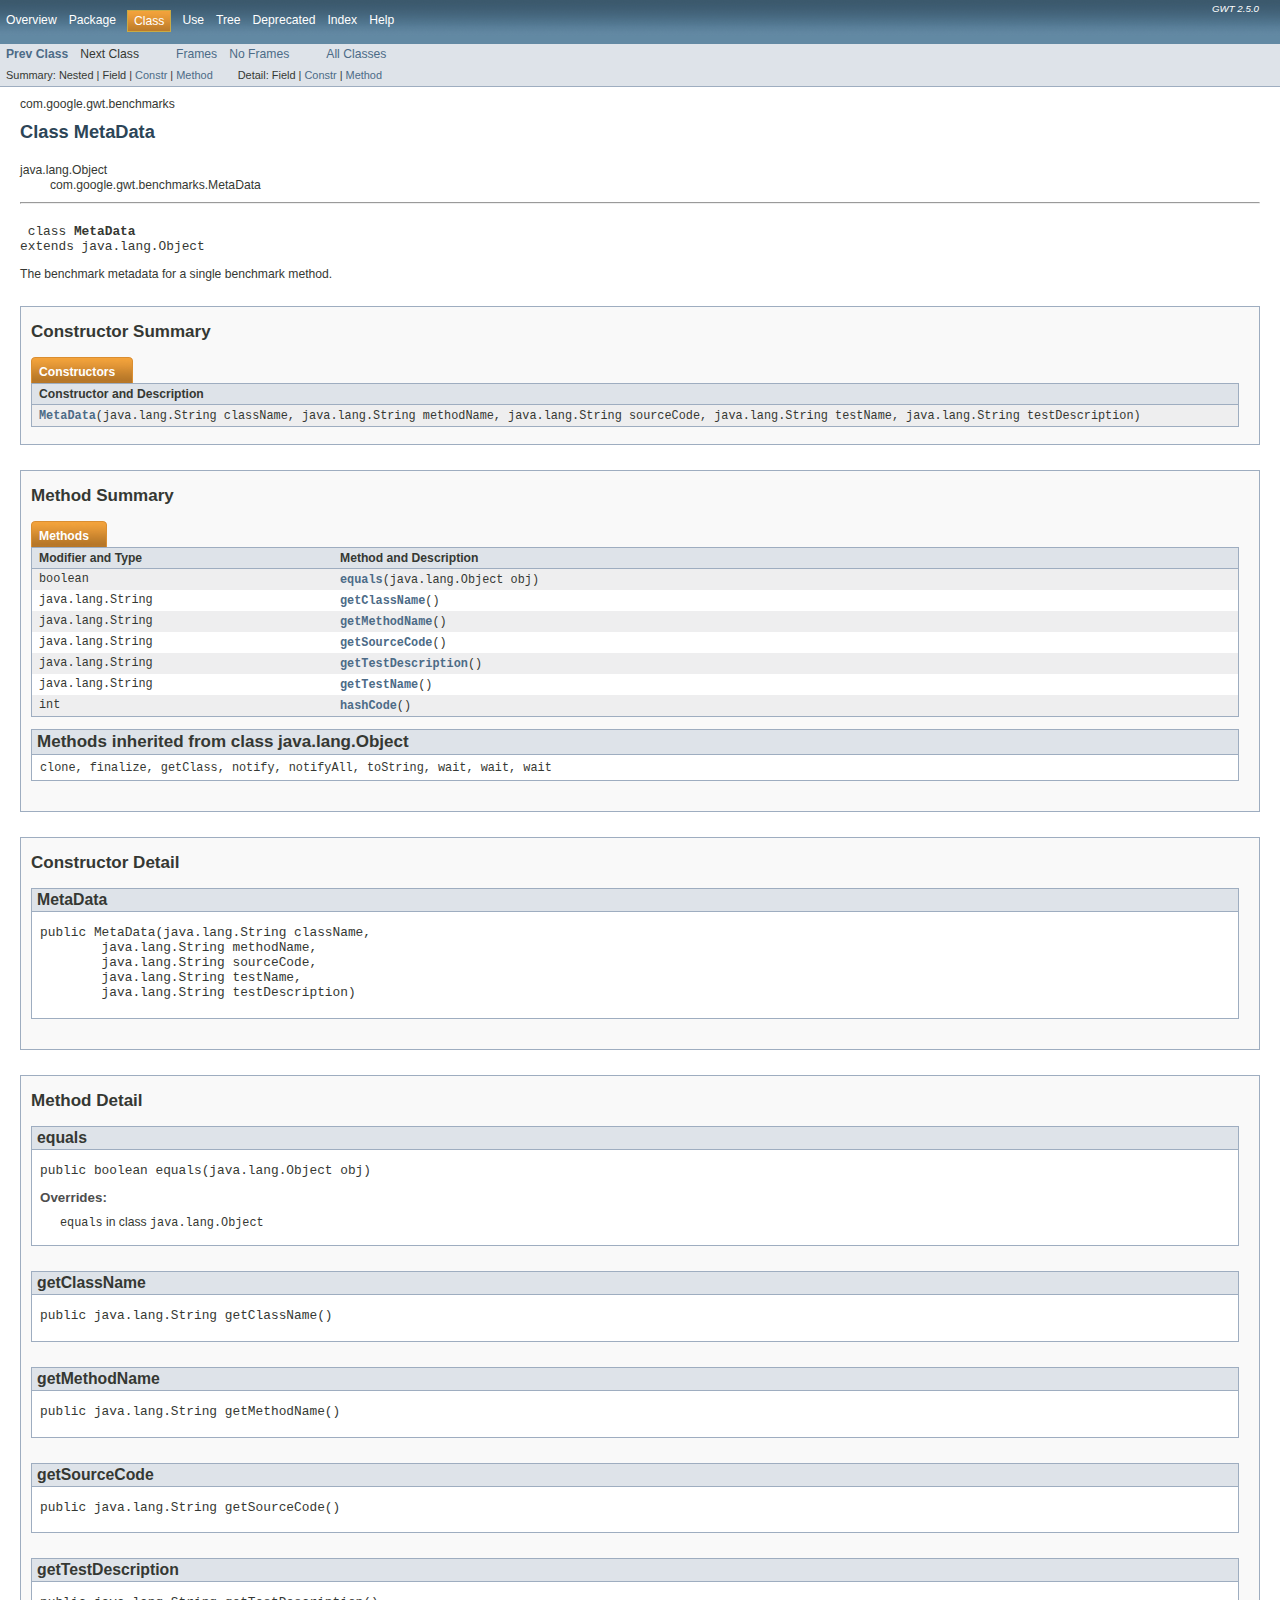
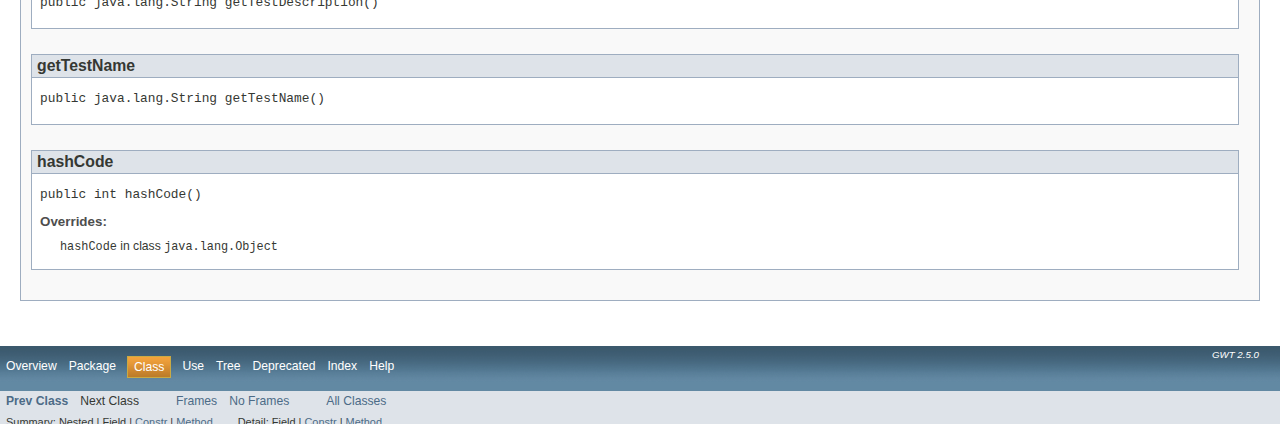
<file: lib/GWT2.5.0/javadoc/com/google/gwt/benchmarks/MetaData.html>
<!DOCTYPE HTML PUBLIC "-//W3C//DTD HTML 4.01 Transitional//EN" "http://www.w3.org/TR/html4/loose.dtd">
<!-- NewPage -->
<html lang="en">
<head>
<title>MetaData (Google Web Toolkit Javadoc)</title>
<link rel="stylesheet" type="text/css" href="../../../../stylesheet.css" title="Style">
</head>
<body>
<script type="text/javascript"><!--
    if (location.href.indexOf('is-external=true') == -1) {
        parent.document.title="MetaData (Google Web Toolkit Javadoc)";
    }
//-->
</script>
<noscript>
<div>JavaScript is disabled on your browser.</div>
</noscript>
<!-- ========= START OF TOP NAVBAR ======= -->
<div class="topNav"><a name="navbar_top">
<!--   -->
</a><a href="#skip-navbar_top" title="Skip navigation links"></a><a name="navbar_top_firstrow">
<!--   -->
</a>
<ul class="navList" title="Navigation">
<li><a href="../../../../overview-summary.html">Overview</a></li>
<li><a href="package-summary.html">Package</a></li>
<li class="navBarCell1Rev">Class</li>
<li><a href="class-use/MetaData.html">Use</a></li>
<li><a href="package-tree.html">Tree</a></li>
<li><a href="../../../../deprecated-list.html">Deprecated</a></li>
<li><a href="../../../../index-all.html">Index</a></li>
<li><a href="../../../../help-doc.html">Help</a></li>
</ul>
<div class="aboutLanguage"><em>GWT 2.5.0</em></div>
</div>
<div class="subNav">
<ul class="navList">
<li><a href="../../../../com/google/gwt/benchmarks/BenchmarkShell.html" title="class in com.google.gwt.benchmarks"><span class="strong">Prev Class</span></a></li>
<li>Next Class</li>
</ul>
<ul class="navList">
<li><a href="../../../../index.html?com/google/gwt/benchmarks/MetaData.html" target="_top">Frames</a></li>
<li><a href="MetaData.html" target="_top">No Frames</a></li>
</ul>
<ul class="navList" id="allclasses_navbar_top">
<li><a href="../../../../allclasses-noframe.html">All Classes</a></li>
</ul>
<div>
<script type="text/javascript"><!--
  allClassesLink = document.getElementById("allclasses_navbar_top");
  if(window==top) {
    allClassesLink.style.display = "block";
  }
  else {
    allClassesLink.style.display = "none";
  }
  //-->
</script>
</div>
<div>
<ul class="subNavList">
<li>Summary:&nbsp;</li>
<li>Nested&nbsp;|&nbsp;</li>
<li>Field&nbsp;|&nbsp;</li>
<li><a href="#constructor_summary">Constr</a>&nbsp;|&nbsp;</li>
<li><a href="#method_summary">Method</a></li>
</ul>
<ul class="subNavList">
<li>Detail:&nbsp;</li>
<li>Field&nbsp;|&nbsp;</li>
<li><a href="#constructor_detail">Constr</a>&nbsp;|&nbsp;</li>
<li><a href="#method_detail">Method</a></li>
</ul>
</div>
<a name="skip-navbar_top">
<!--   -->
</a></div>
<!-- ========= END OF TOP NAVBAR ========= -->
<!-- ======== START OF CLASS DATA ======== -->
<div class="header">
<div class="subTitle">com.google.gwt.benchmarks</div>
<h2 title="Class MetaData" class="title">Class MetaData</h2>
</div>
<div class="contentContainer">
<ul class="inheritance">
<li>java.lang.Object</li>
<li>
<ul class="inheritance">
<li>com.google.gwt.benchmarks.MetaData</li>
</ul>
</li>
</ul>
<div class="description">
<ul class="blockList">
<li class="blockList">
<hr>
<br>
<pre> class <span class="strong">MetaData</span>
extends java.lang.Object</pre>
<div class="block">The benchmark metadata for a single benchmark method.</div>
</li>
</ul>
</div>
<div class="summary">
<ul class="blockList">
<li class="blockList">
<!-- ======== CONSTRUCTOR SUMMARY ======== -->
<ul class="blockList">
<li class="blockList"><a name="constructor_summary">
<!--   -->
</a>
<h3>Constructor Summary</h3>
<table class="overviewSummary" border="0" cellpadding="3" cellspacing="0" summary="Constructor Summary table, listing constructors, and an explanation">
<caption><span>Constructors</span><span class="tabEnd">&nbsp;</span></caption>
<tr>
<th class="colOne" scope="col">Constructor and Description</th>
</tr>
<tr class="altColor">
<td class="colOne"><code><strong><a href="../../../../com/google/gwt/benchmarks/MetaData.html#MetaData(java.lang.String, java.lang.String, java.lang.String, java.lang.String, java.lang.String)">MetaData</a></strong>(java.lang.String&nbsp;className,
        java.lang.String&nbsp;methodName,
        java.lang.String&nbsp;sourceCode,
        java.lang.String&nbsp;testName,
        java.lang.String&nbsp;testDescription)</code>&nbsp;</td>
</tr>
</table>
</li>
</ul>
<!-- ========== METHOD SUMMARY =========== -->
<ul class="blockList">
<li class="blockList"><a name="method_summary">
<!--   -->
</a>
<h3>Method Summary</h3>
<table class="overviewSummary" border="0" cellpadding="3" cellspacing="0" summary="Method Summary table, listing methods, and an explanation">
<caption><span>Methods</span><span class="tabEnd">&nbsp;</span></caption>
<tr>
<th class="colFirst" scope="col">Modifier and Type</th>
<th class="colLast" scope="col">Method and Description</th>
</tr>
<tr class="altColor">
<td class="colFirst"><code>boolean</code></td>
<td class="colLast"><code><strong><a href="../../../../com/google/gwt/benchmarks/MetaData.html#equals(java.lang.Object)">equals</a></strong>(java.lang.Object&nbsp;obj)</code>&nbsp;</td>
</tr>
<tr class="rowColor">
<td class="colFirst"><code>java.lang.String</code></td>
<td class="colLast"><code><strong><a href="../../../../com/google/gwt/benchmarks/MetaData.html#getClassName()">getClassName</a></strong>()</code>&nbsp;</td>
</tr>
<tr class="altColor">
<td class="colFirst"><code>java.lang.String</code></td>
<td class="colLast"><code><strong><a href="../../../../com/google/gwt/benchmarks/MetaData.html#getMethodName()">getMethodName</a></strong>()</code>&nbsp;</td>
</tr>
<tr class="rowColor">
<td class="colFirst"><code>java.lang.String</code></td>
<td class="colLast"><code><strong><a href="../../../../com/google/gwt/benchmarks/MetaData.html#getSourceCode()">getSourceCode</a></strong>()</code>&nbsp;</td>
</tr>
<tr class="altColor">
<td class="colFirst"><code>java.lang.String</code></td>
<td class="colLast"><code><strong><a href="../../../../com/google/gwt/benchmarks/MetaData.html#getTestDescription()">getTestDescription</a></strong>()</code>&nbsp;</td>
</tr>
<tr class="rowColor">
<td class="colFirst"><code>java.lang.String</code></td>
<td class="colLast"><code><strong><a href="../../../../com/google/gwt/benchmarks/MetaData.html#getTestName()">getTestName</a></strong>()</code>&nbsp;</td>
</tr>
<tr class="altColor">
<td class="colFirst"><code>int</code></td>
<td class="colLast"><code><strong><a href="../../../../com/google/gwt/benchmarks/MetaData.html#hashCode()">hashCode</a></strong>()</code>&nbsp;</td>
</tr>
</table>
<ul class="blockList">
<li class="blockList"><a name="methods_inherited_from_class_java.lang.Object">
<!--   -->
</a>
<h3>Methods inherited from class&nbsp;java.lang.Object</h3>
<code>clone, finalize, getClass, notify, notifyAll, toString, wait, wait, wait</code></li>
</ul>
</li>
</ul>
</li>
</ul>
</div>
<div class="details">
<ul class="blockList">
<li class="blockList">
<!-- ========= CONSTRUCTOR DETAIL ======== -->
<ul class="blockList">
<li class="blockList"><a name="constructor_detail">
<!--   -->
</a>
<h3>Constructor Detail</h3>
<a name="MetaData(java.lang.String, java.lang.String, java.lang.String, java.lang.String, java.lang.String)">
<!--   -->
</a>
<ul class="blockListLast">
<li class="blockList">
<h4>MetaData</h4>
<pre>public&nbsp;MetaData(java.lang.String&nbsp;className,
        java.lang.String&nbsp;methodName,
        java.lang.String&nbsp;sourceCode,
        java.lang.String&nbsp;testName,
        java.lang.String&nbsp;testDescription)</pre>
</li>
</ul>
</li>
</ul>
<!-- ============ METHOD DETAIL ========== -->
<ul class="blockList">
<li class="blockList"><a name="method_detail">
<!--   -->
</a>
<h3>Method Detail</h3>
<a name="equals(java.lang.Object)">
<!--   -->
</a>
<ul class="blockList">
<li class="blockList">
<h4>equals</h4>
<pre>public&nbsp;boolean&nbsp;equals(java.lang.Object&nbsp;obj)</pre>
<dl>
<dt><strong>Overrides:</strong></dt>
<dd><code>equals</code>&nbsp;in class&nbsp;<code>java.lang.Object</code></dd>
</dl>
</li>
</ul>
<a name="getClassName()">
<!--   -->
</a>
<ul class="blockList">
<li class="blockList">
<h4>getClassName</h4>
<pre>public&nbsp;java.lang.String&nbsp;getClassName()</pre>
</li>
</ul>
<a name="getMethodName()">
<!--   -->
</a>
<ul class="blockList">
<li class="blockList">
<h4>getMethodName</h4>
<pre>public&nbsp;java.lang.String&nbsp;getMethodName()</pre>
</li>
</ul>
<a name="getSourceCode()">
<!--   -->
</a>
<ul class="blockList">
<li class="blockList">
<h4>getSourceCode</h4>
<pre>public&nbsp;java.lang.String&nbsp;getSourceCode()</pre>
</li>
</ul>
<a name="getTestDescription()">
<!--   -->
</a>
<ul class="blockList">
<li class="blockList">
<h4>getTestDescription</h4>
<pre>public&nbsp;java.lang.String&nbsp;getTestDescription()</pre>
</li>
</ul>
<a name="getTestName()">
<!--   -->
</a>
<ul class="blockList">
<li class="blockList">
<h4>getTestName</h4>
<pre>public&nbsp;java.lang.String&nbsp;getTestName()</pre>
</li>
</ul>
<a name="hashCode()">
<!--   -->
</a>
<ul class="blockListLast">
<li class="blockList">
<h4>hashCode</h4>
<pre>public&nbsp;int&nbsp;hashCode()</pre>
<dl>
<dt><strong>Overrides:</strong></dt>
<dd><code>hashCode</code>&nbsp;in class&nbsp;<code>java.lang.Object</code></dd>
</dl>
</li>
</ul>
</li>
</ul>
</li>
</ul>
</div>
</div>
<!-- ========= END OF CLASS DATA ========= -->
<!-- ======= START OF BOTTOM NAVBAR ====== -->
<div class="bottomNav"><a name="navbar_bottom">
<!--   -->
</a><a href="#skip-navbar_bottom" title="Skip navigation links"></a><a name="navbar_bottom_firstrow">
<!--   -->
</a>
<ul class="navList" title="Navigation">
<li><a href="../../../../overview-summary.html">Overview</a></li>
<li><a href="package-summary.html">Package</a></li>
<li class="navBarCell1Rev">Class</li>
<li><a href="class-use/MetaData.html">Use</a></li>
<li><a href="package-tree.html">Tree</a></li>
<li><a href="../../../../deprecated-list.html">Deprecated</a></li>
<li><a href="../../../../index-all.html">Index</a></li>
<li><a href="../../../../help-doc.html">Help</a></li>
</ul>
<div class="aboutLanguage"><em>GWT 2.5.0</em></div>
</div>
<div class="subNav">
<ul class="navList">
<li><a href="../../../../com/google/gwt/benchmarks/BenchmarkShell.html" title="class in com.google.gwt.benchmarks"><span class="strong">Prev Class</span></a></li>
<li>Next Class</li>
</ul>
<ul class="navList">
<li><a href="../../../../index.html?com/google/gwt/benchmarks/MetaData.html" target="_top">Frames</a></li>
<li><a href="MetaData.html" target="_top">No Frames</a></li>
</ul>
<ul class="navList" id="allclasses_navbar_bottom">
<li><a href="../../../../allclasses-noframe.html">All Classes</a></li>
</ul>
<div>
<script type="text/javascript"><!--
  allClassesLink = document.getElementById("allclasses_navbar_bottom");
  if(window==top) {
    allClassesLink.style.display = "block";
  }
  else {
    allClassesLink.style.display = "none";
  }
  //-->
</script>
</div>
<div>
<ul class="subNavList">
<li>Summary:&nbsp;</li>
<li>Nested&nbsp;|&nbsp;</li>
<li>Field&nbsp;|&nbsp;</li>
<li><a href="#constructor_summary">Constr</a>&nbsp;|&nbsp;</li>
<li><a href="#method_summary">Method</a></li>
</ul>
<ul class="subNavList">
<li>Detail:&nbsp;</li>
<li>Field&nbsp;|&nbsp;</li>
<li><a href="#constructor_detail">Constr</a>&nbsp;|&nbsp;</li>
<li><a href="#method_detail">Method</a></li>
</ul>
</div>
<a name="skip-navbar_bottom">
<!--   -->
</a></div>
<!-- ======== END OF BOTTOM NAVBAR ======= -->
</body>
</html>
</file>
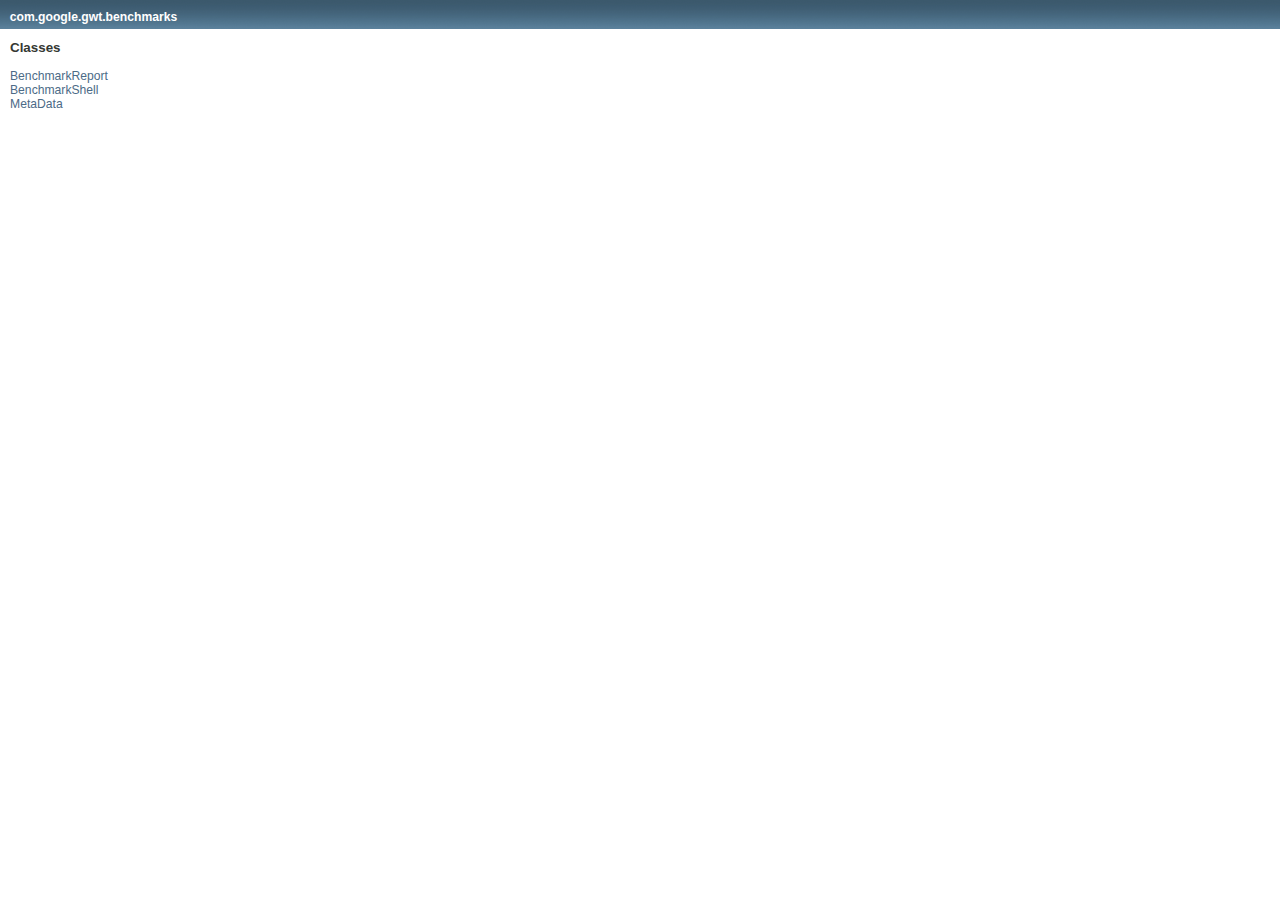
<file: lib/GWT2.5.0/javadoc/com/google/gwt/benchmarks/package-frame.html>
<!DOCTYPE HTML PUBLIC "-//W3C//DTD HTML 4.01 Transitional//EN" "http://www.w3.org/TR/html4/loose.dtd">
<!-- NewPage -->
<html lang="en">
<head>
<title>com.google.gwt.benchmarks (Google Web Toolkit Javadoc)</title>
<link rel="stylesheet" type="text/css" href="../../../../stylesheet.css" title="Style">
</head>
<body>
<h1 class="bar"><a href="../../../../com/google/gwt/benchmarks/package-summary.html" target="classFrame">com.google.gwt.benchmarks</a></h1>
<div class="indexContainer">
<h2 title="Classes">Classes</h2>
<ul title="Classes">
<li><a href="BenchmarkReport.html" title="class in com.google.gwt.benchmarks" target="classFrame">BenchmarkReport</a></li>
<li><a href="BenchmarkShell.html" title="class in com.google.gwt.benchmarks" target="classFrame">BenchmarkShell</a></li>
<li><a href="MetaData.html" title="class in com.google.gwt.benchmarks" target="classFrame">MetaData</a></li>
</ul>
</div>
</body>
</html>
</file>
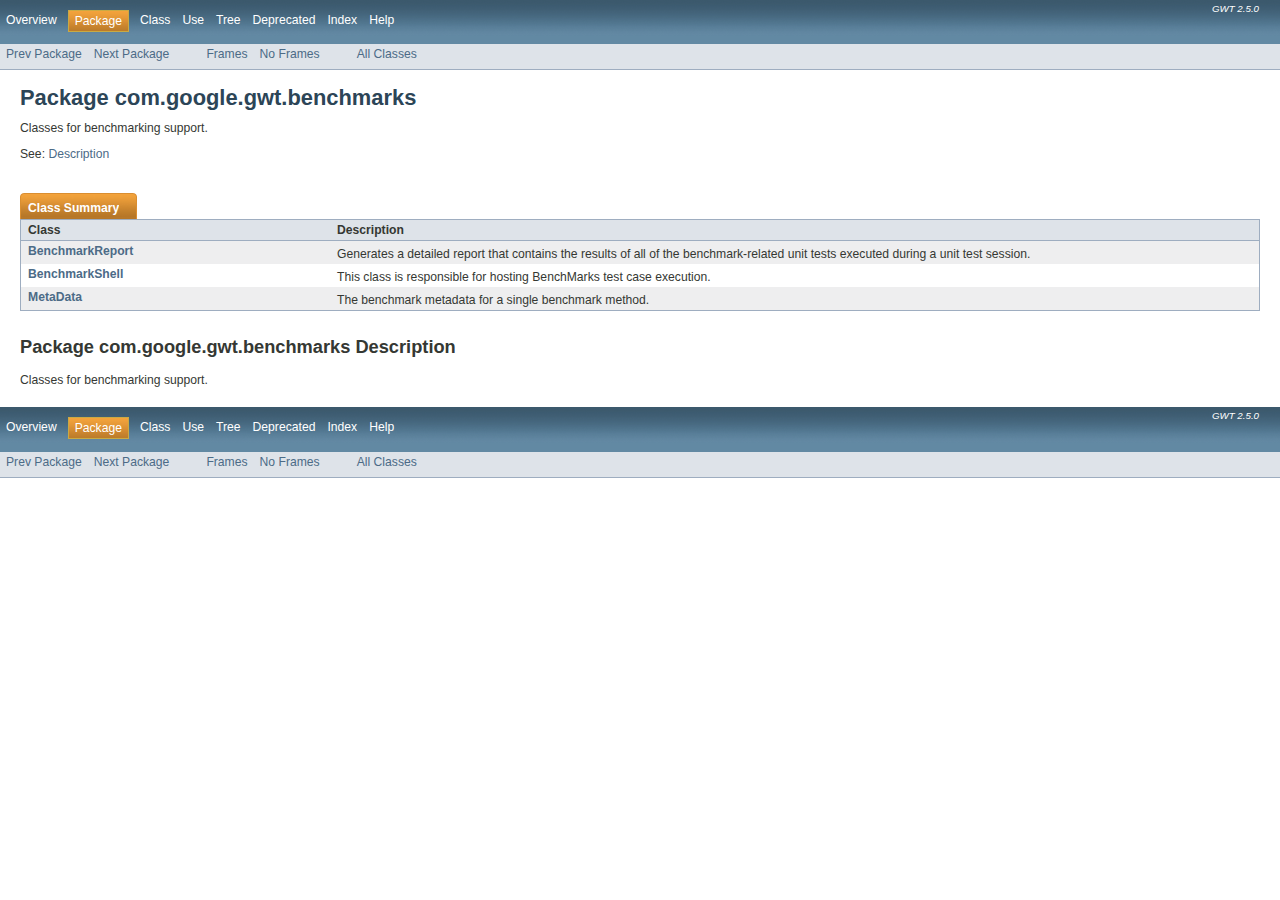
<file: lib/GWT2.5.0/javadoc/com/google/gwt/benchmarks/package-summary.html>
<!DOCTYPE HTML PUBLIC "-//W3C//DTD HTML 4.01 Transitional//EN" "http://www.w3.org/TR/html4/loose.dtd">
<!-- NewPage -->
<html lang="en">
<head>
<title>com.google.gwt.benchmarks (Google Web Toolkit Javadoc)</title>
<link rel="stylesheet" type="text/css" href="../../../../stylesheet.css" title="Style">
</head>
<body>
<script type="text/javascript"><!--
    if (location.href.indexOf('is-external=true') == -1) {
        parent.document.title="com.google.gwt.benchmarks (Google Web Toolkit Javadoc)";
    }
//-->
</script>
<noscript>
<div>JavaScript is disabled on your browser.</div>
</noscript>
<!-- ========= START OF TOP NAVBAR ======= -->
<div class="topNav"><a name="navbar_top">
<!--   -->
</a><a href="#skip-navbar_top" title="Skip navigation links"></a><a name="navbar_top_firstrow">
<!--   -->
</a>
<ul class="navList" title="Navigation">
<li><a href="../../../../overview-summary.html">Overview</a></li>
<li class="navBarCell1Rev">Package</li>
<li>Class</li>
<li><a href="package-use.html">Use</a></li>
<li><a href="package-tree.html">Tree</a></li>
<li><a href="../../../../deprecated-list.html">Deprecated</a></li>
<li><a href="../../../../index-all.html">Index</a></li>
<li><a href="../../../../help-doc.html">Help</a></li>
</ul>
<div class="aboutLanguage"><em>GWT 2.5.0</em></div>
</div>
<div class="subNav">
<ul class="navList">
<li><a href="../../../../com/google/gwt/aria/client/package-summary.html">Prev Package</a></li>
<li><a href="../../../../com/google/gwt/benchmarks/client/package-summary.html">Next Package</a></li>
</ul>
<ul class="navList">
<li><a href="../../../../index.html?com/google/gwt/benchmarks/package-summary.html" target="_top">Frames</a></li>
<li><a href="package-summary.html" target="_top">No Frames</a></li>
</ul>
<ul class="navList" id="allclasses_navbar_top">
<li><a href="../../../../allclasses-noframe.html">All Classes</a></li>
</ul>
<div>
<script type="text/javascript"><!--
  allClassesLink = document.getElementById("allclasses_navbar_top");
  if(window==top) {
    allClassesLink.style.display = "block";
  }
  else {
    allClassesLink.style.display = "none";
  }
  //-->
</script>
</div>
<a name="skip-navbar_top">
<!--   -->
</a></div>
<!-- ========= END OF TOP NAVBAR ========= -->
<div class="header">
<h1 title="Package" class="title">Package&nbsp;com.google.gwt.benchmarks</h1>
<div class="docSummary">
<div class="block">Classes for benchmarking support.</div>
</div>
<p>See:&nbsp;<a href="#package_description">Description</a></p>
</div>
<div class="contentContainer">
<ul class="blockList">
<li class="blockList">
<table class="packageSummary" border="0" cellpadding="3" cellspacing="0" summary="Class Summary table, listing classes, and an explanation">
<caption><span>Class Summary</span><span class="tabEnd">&nbsp;</span></caption>
<tr>
<th class="colFirst" scope="col">Class</th>
<th class="colLast" scope="col">Description</th>
</tr>
<tbody>
<tr class="altColor">
<td class="colFirst"><a href="../../../../com/google/gwt/benchmarks/BenchmarkReport.html" title="class in com.google.gwt.benchmarks">BenchmarkReport</a></td>
<td class="colLast">
<div class="block">Generates a detailed report that contains the results of all of the
 benchmark-related unit tests executed during a unit test session.</div>
</td>
</tr>
<tr class="rowColor">
<td class="colFirst"><a href="../../../../com/google/gwt/benchmarks/BenchmarkShell.html" title="class in com.google.gwt.benchmarks">BenchmarkShell</a></td>
<td class="colLast">
<div class="block">This class is responsible for hosting BenchMarks test case execution.</div>
</td>
</tr>
<tr class="altColor">
<td class="colFirst"><a href="../../../../com/google/gwt/benchmarks/MetaData.html" title="class in com.google.gwt.benchmarks">MetaData</a></td>
<td class="colLast">
<div class="block">The benchmark metadata for a single benchmark method.</div>
</td>
</tr>
</tbody>
</table>
</li>
</ul>
<a name="package_description">
<!--   -->
</a>
<h2 title="Package com.google.gwt.benchmarks Description">Package com.google.gwt.benchmarks Description</h2>
<div class="block">Classes for benchmarking support.</div>
</div>
<!-- ======= START OF BOTTOM NAVBAR ====== -->
<div class="bottomNav"><a name="navbar_bottom">
<!--   -->
</a><a href="#skip-navbar_bottom" title="Skip navigation links"></a><a name="navbar_bottom_firstrow">
<!--   -->
</a>
<ul class="navList" title="Navigation">
<li><a href="../../../../overview-summary.html">Overview</a></li>
<li class="navBarCell1Rev">Package</li>
<li>Class</li>
<li><a href="package-use.html">Use</a></li>
<li><a href="package-tree.html">Tree</a></li>
<li><a href="../../../../deprecated-list.html">Deprecated</a></li>
<li><a href="../../../../index-all.html">Index</a></li>
<li><a href="../../../../help-doc.html">Help</a></li>
</ul>
<div class="aboutLanguage"><em>GWT 2.5.0</em></div>
</div>
<div class="subNav">
<ul class="navList">
<li><a href="../../../../com/google/gwt/aria/client/package-summary.html">Prev Package</a></li>
<li><a href="../../../../com/google/gwt/benchmarks/client/package-summary.html">Next Package</a></li>
</ul>
<ul class="navList">
<li><a href="../../../../index.html?com/google/gwt/benchmarks/package-summary.html" target="_top">Frames</a></li>
<li><a href="package-summary.html" target="_top">No Frames</a></li>
</ul>
<ul class="navList" id="allclasses_navbar_bottom">
<li><a href="../../../../allclasses-noframe.html">All Classes</a></li>
</ul>
<div>
<script type="text/javascript"><!--
  allClassesLink = document.getElementById("allclasses_navbar_bottom");
  if(window==top) {
    allClassesLink.style.display = "block";
  }
  else {
    allClassesLink.style.display = "none";
  }
  //-->
</script>
</div>
<a name="skip-navbar_bottom">
<!--   -->
</a></div>
<!-- ======== END OF BOTTOM NAVBAR ======= -->
</body>
</html>
</file>
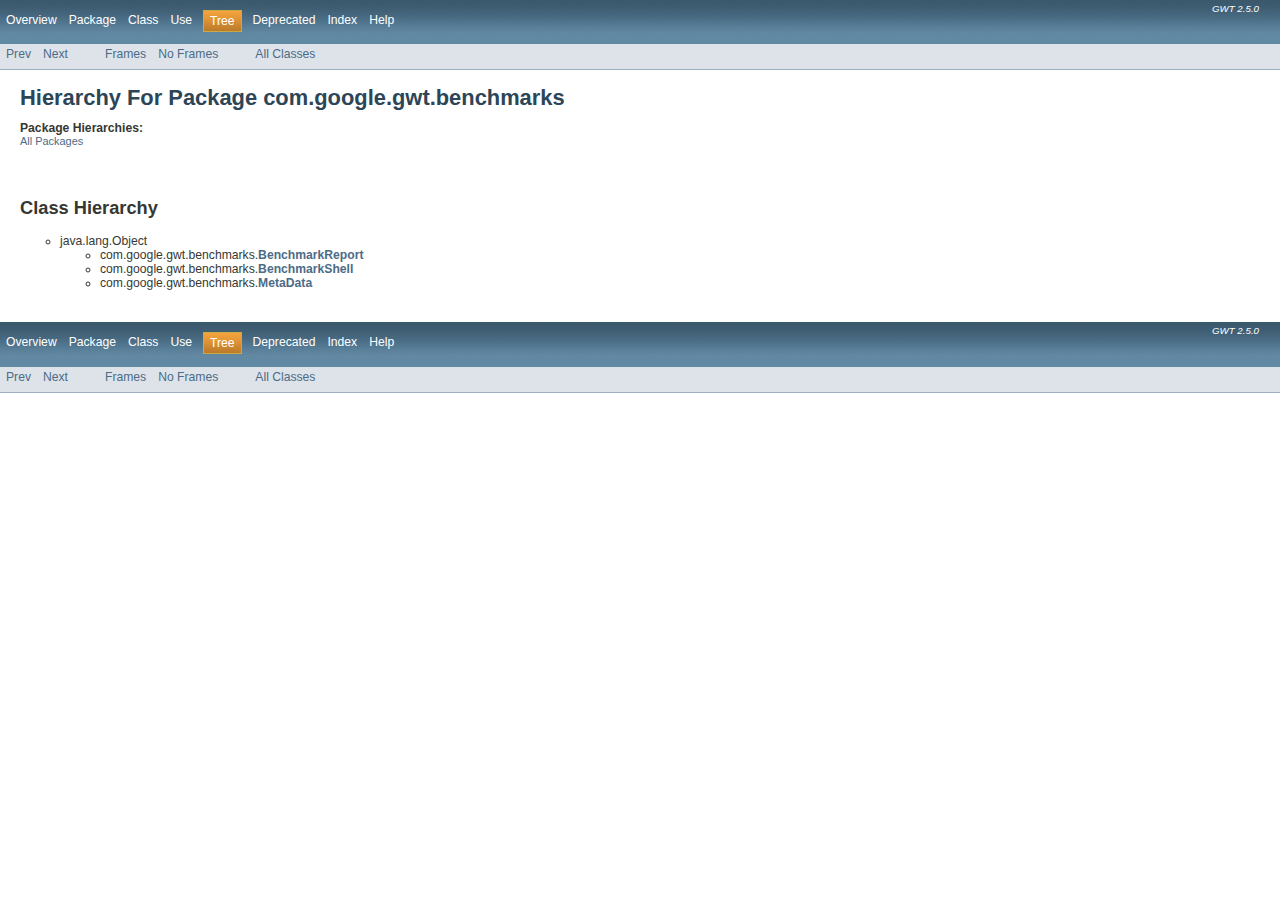
<file: lib/GWT2.5.0/javadoc/com/google/gwt/benchmarks/package-tree.html>
<!DOCTYPE HTML PUBLIC "-//W3C//DTD HTML 4.01 Transitional//EN" "http://www.w3.org/TR/html4/loose.dtd">
<!-- NewPage -->
<html lang="en">
<head>
<title>com.google.gwt.benchmarks Class Hierarchy (Google Web Toolkit Javadoc)</title>
<link rel="stylesheet" type="text/css" href="../../../../stylesheet.css" title="Style">
</head>
<body>
<script type="text/javascript"><!--
    if (location.href.indexOf('is-external=true') == -1) {
        parent.document.title="com.google.gwt.benchmarks Class Hierarchy (Google Web Toolkit Javadoc)";
    }
//-->
</script>
<noscript>
<div>JavaScript is disabled on your browser.</div>
</noscript>
<!-- ========= START OF TOP NAVBAR ======= -->
<div class="topNav"><a name="navbar_top">
<!--   -->
</a><a href="#skip-navbar_top" title="Skip navigation links"></a><a name="navbar_top_firstrow">
<!--   -->
</a>
<ul class="navList" title="Navigation">
<li><a href="../../../../overview-summary.html">Overview</a></li>
<li><a href="package-summary.html">Package</a></li>
<li>Class</li>
<li>Use</li>
<li class="navBarCell1Rev">Tree</li>
<li><a href="../../../../deprecated-list.html">Deprecated</a></li>
<li><a href="../../../../index-all.html">Index</a></li>
<li><a href="../../../../help-doc.html">Help</a></li>
</ul>
<div class="aboutLanguage"><em>GWT 2.5.0</em></div>
</div>
<div class="subNav">
<ul class="navList">
<li><a href="../../../../com/google/gwt/aria/client/package-tree.html">Prev</a></li>
<li><a href="../../../../com/google/gwt/benchmarks/client/package-tree.html">Next</a></li>
</ul>
<ul class="navList">
<li><a href="../../../../index.html?com/google/gwt/benchmarks/package-tree.html" target="_top">Frames</a></li>
<li><a href="package-tree.html" target="_top">No Frames</a></li>
</ul>
<ul class="navList" id="allclasses_navbar_top">
<li><a href="../../../../allclasses-noframe.html">All Classes</a></li>
</ul>
<div>
<script type="text/javascript"><!--
  allClassesLink = document.getElementById("allclasses_navbar_top");
  if(window==top) {
    allClassesLink.style.display = "block";
  }
  else {
    allClassesLink.style.display = "none";
  }
  //-->
</script>
</div>
<a name="skip-navbar_top">
<!--   -->
</a></div>
<!-- ========= END OF TOP NAVBAR ========= -->
<div class="header">
<h1 class="title">Hierarchy For Package com.google.gwt.benchmarks</h1>
<span class="strong">Package Hierarchies:</span>
<ul class="horizontal">
<li><a href="../../../../overview-tree.html">All Packages</a></li>
</ul>
</div>
<div class="contentContainer">
<h2 title="Class Hierarchy">Class Hierarchy</h2>
<ul>
<li type="circle">java.lang.Object
<ul>
<li type="circle">com.google.gwt.benchmarks.<a href="../../../../com/google/gwt/benchmarks/BenchmarkReport.html" title="class in com.google.gwt.benchmarks"><span class="strong">BenchmarkReport</span></a></li>
<li type="circle">com.google.gwt.benchmarks.<a href="../../../../com/google/gwt/benchmarks/BenchmarkShell.html" title="class in com.google.gwt.benchmarks"><span class="strong">BenchmarkShell</span></a></li>
<li type="circle">com.google.gwt.benchmarks.<a href="../../../../com/google/gwt/benchmarks/MetaData.html" title="class in com.google.gwt.benchmarks"><span class="strong">MetaData</span></a></li>
</ul>
</li>
</ul>
</div>
<!-- ======= START OF BOTTOM NAVBAR ====== -->
<div class="bottomNav"><a name="navbar_bottom">
<!--   -->
</a><a href="#skip-navbar_bottom" title="Skip navigation links"></a><a name="navbar_bottom_firstrow">
<!--   -->
</a>
<ul class="navList" title="Navigation">
<li><a href="../../../../overview-summary.html">Overview</a></li>
<li><a href="package-summary.html">Package</a></li>
<li>Class</li>
<li>Use</li>
<li class="navBarCell1Rev">Tree</li>
<li><a href="../../../../deprecated-list.html">Deprecated</a></li>
<li><a href="../../../../index-all.html">Index</a></li>
<li><a href="../../../../help-doc.html">Help</a></li>
</ul>
<div class="aboutLanguage"><em>GWT 2.5.0</em></div>
</div>
<div class="subNav">
<ul class="navList">
<li><a href="../../../../com/google/gwt/aria/client/package-tree.html">Prev</a></li>
<li><a href="../../../../com/google/gwt/benchmarks/client/package-tree.html">Next</a></li>
</ul>
<ul class="navList">
<li><a href="../../../../index.html?com/google/gwt/benchmarks/package-tree.html" target="_top">Frames</a></li>
<li><a href="package-tree.html" target="_top">No Frames</a></li>
</ul>
<ul class="navList" id="allclasses_navbar_bottom">
<li><a href="../../../../allclasses-noframe.html">All Classes</a></li>
</ul>
<div>
<script type="text/javascript"><!--
  allClassesLink = document.getElementById("allclasses_navbar_bottom");
  if(window==top) {
    allClassesLink.style.display = "block";
  }
  else {
    allClassesLink.style.display = "none";
  }
  //-->
</script>
</div>
<a name="skip-navbar_bottom">
<!--   -->
</a></div>
<!-- ======== END OF BOTTOM NAVBAR ======= -->
</body>
</html>
</file>
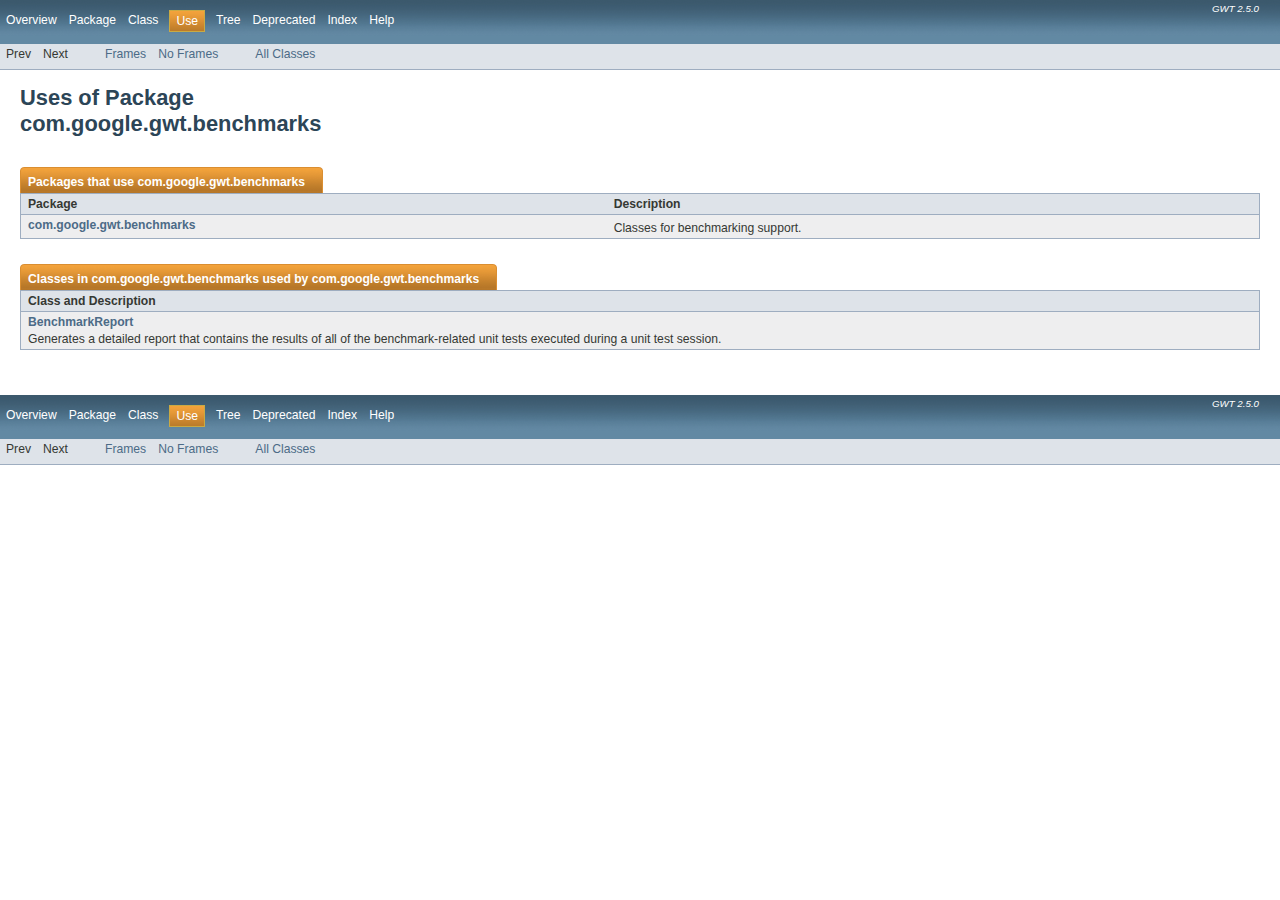
<file: lib/GWT2.5.0/javadoc/com/google/gwt/benchmarks/package-use.html>
<!DOCTYPE HTML PUBLIC "-//W3C//DTD HTML 4.01 Transitional//EN" "http://www.w3.org/TR/html4/loose.dtd">
<!-- NewPage -->
<html lang="en">
<head>
<title>Uses of Package com.google.gwt.benchmarks (Google Web Toolkit Javadoc)</title>
<link rel="stylesheet" type="text/css" href="../../../../stylesheet.css" title="Style">
</head>
<body>
<script type="text/javascript"><!--
    if (location.href.indexOf('is-external=true') == -1) {
        parent.document.title="Uses of Package com.google.gwt.benchmarks (Google Web Toolkit Javadoc)";
    }
//-->
</script>
<noscript>
<div>JavaScript is disabled on your browser.</div>
</noscript>
<!-- ========= START OF TOP NAVBAR ======= -->
<div class="topNav"><a name="navbar_top">
<!--   -->
</a><a href="#skip-navbar_top" title="Skip navigation links"></a><a name="navbar_top_firstrow">
<!--   -->
</a>
<ul class="navList" title="Navigation">
<li><a href="../../../../overview-summary.html">Overview</a></li>
<li><a href="package-summary.html">Package</a></li>
<li>Class</li>
<li class="navBarCell1Rev">Use</li>
<li><a href="package-tree.html">Tree</a></li>
<li><a href="../../../../deprecated-list.html">Deprecated</a></li>
<li><a href="../../../../index-all.html">Index</a></li>
<li><a href="../../../../help-doc.html">Help</a></li>
</ul>
<div class="aboutLanguage"><em>GWT 2.5.0</em></div>
</div>
<div class="subNav">
<ul class="navList">
<li>Prev</li>
<li>Next</li>
</ul>
<ul class="navList">
<li><a href="../../../../index.html?com/google/gwt/benchmarks/package-use.html" target="_top">Frames</a></li>
<li><a href="package-use.html" target="_top">No Frames</a></li>
</ul>
<ul class="navList" id="allclasses_navbar_top">
<li><a href="../../../../allclasses-noframe.html">All Classes</a></li>
</ul>
<div>
<script type="text/javascript"><!--
  allClassesLink = document.getElementById("allclasses_navbar_top");
  if(window==top) {
    allClassesLink.style.display = "block";
  }
  else {
    allClassesLink.style.display = "none";
  }
  //-->
</script>
</div>
<a name="skip-navbar_top">
<!--   -->
</a></div>
<!-- ========= END OF TOP NAVBAR ========= -->
<div class="header">
<h1 title="Uses of Package com.google.gwt.benchmarks" class="title">Uses of Package<br>com.google.gwt.benchmarks</h1>
</div>
<div class="contentContainer">
<ul class="blockList">
<li class="blockList">
<table border="0" cellpadding="3" cellspacing="0" summary="Use table, listing packages, and an explanation">
<caption><span>Packages that use <a href="../../../../com/google/gwt/benchmarks/package-summary.html">com.google.gwt.benchmarks</a></span><span class="tabEnd">&nbsp;</span></caption>
<tr>
<th class="colFirst" scope="col">Package</th>
<th class="colLast" scope="col">Description</th>
</tr>
<tbody>
<tr class="altColor">
<td class="colFirst"><a href="#com.google.gwt.benchmarks">com.google.gwt.benchmarks</a></td>
<td class="colLast">
<div class="block">Classes for benchmarking support.</div>
</td>
</tr>
</tbody>
</table>
</li>
<li class="blockList"><a name="com.google.gwt.benchmarks">
<!--   -->
</a>
<table border="0" cellpadding="3" cellspacing="0" summary="Use table, listing classes, and an explanation">
<caption><span>Classes in <a href="../../../../com/google/gwt/benchmarks/package-summary.html">com.google.gwt.benchmarks</a> used by <a href="../../../../com/google/gwt/benchmarks/package-summary.html">com.google.gwt.benchmarks</a></span><span class="tabEnd">&nbsp;</span></caption>
<tr>
<th class="colOne" scope="col">Class and Description</th>
</tr>
<tbody>
<tr class="altColor">
<td class="colOne"><a href="../../../../com/google/gwt/benchmarks/class-use/BenchmarkReport.html#com.google.gwt.benchmarks">BenchmarkReport</a>
<div class="block">Generates a detailed report that contains the results of all of the
 benchmark-related unit tests executed during a unit test session.</div>
</td>
</tr>
</tbody>
</table>
</li>
</ul>
</div>
<!-- ======= START OF BOTTOM NAVBAR ====== -->
<div class="bottomNav"><a name="navbar_bottom">
<!--   -->
</a><a href="#skip-navbar_bottom" title="Skip navigation links"></a><a name="navbar_bottom_firstrow">
<!--   -->
</a>
<ul class="navList" title="Navigation">
<li><a href="../../../../overview-summary.html">Overview</a></li>
<li><a href="package-summary.html">Package</a></li>
<li>Class</li>
<li class="navBarCell1Rev">Use</li>
<li><a href="package-tree.html">Tree</a></li>
<li><a href="../../../../deprecated-list.html">Deprecated</a></li>
<li><a href="../../../../index-all.html">Index</a></li>
<li><a href="../../../../help-doc.html">Help</a></li>
</ul>
<div class="aboutLanguage"><em>GWT 2.5.0</em></div>
</div>
<div class="subNav">
<ul class="navList">
<li>Prev</li>
<li>Next</li>
</ul>
<ul class="navList">
<li><a href="../../../../index.html?com/google/gwt/benchmarks/package-use.html" target="_top">Frames</a></li>
<li><a href="package-use.html" target="_top">No Frames</a></li>
</ul>
<ul class="navList" id="allclasses_navbar_bottom">
<li><a href="../../../../allclasses-noframe.html">All Classes</a></li>
</ul>
<div>
<script type="text/javascript"><!--
  allClassesLink = document.getElementById("allclasses_navbar_bottom");
  if(window==top) {
    allClassesLink.style.display = "block";
  }
  else {
    allClassesLink.style.display = "none";
  }
  //-->
</script>
</div>
<a name="skip-navbar_bottom">
<!--   -->
</a></div>
<!-- ======== END OF BOTTOM NAVBAR ======= -->
</body>
</html>
</file>
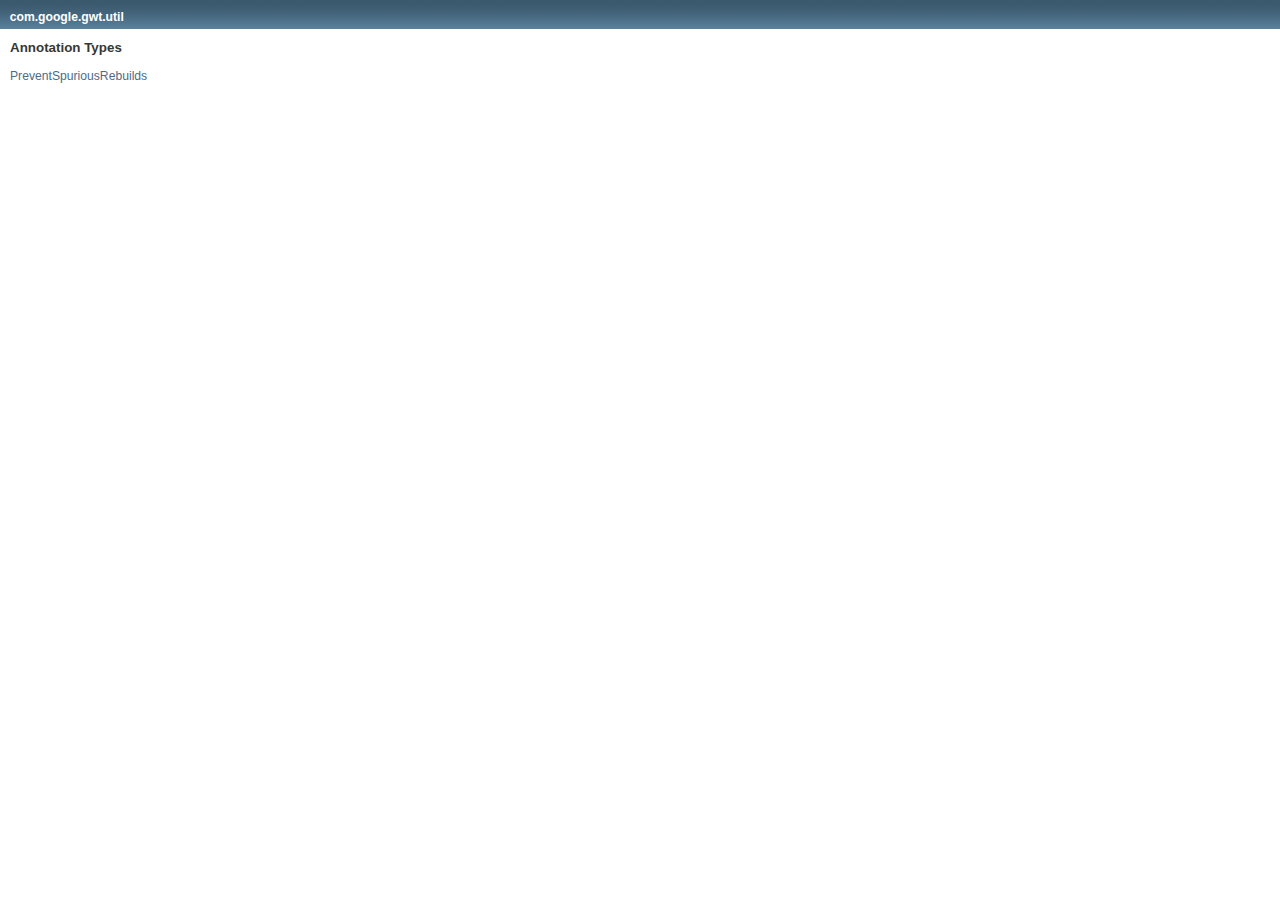
<file: lib/GWT2.5.0/javadoc/com/google/gwt/util/package-frame.html>
<!DOCTYPE HTML PUBLIC "-//W3C//DTD HTML 4.01 Transitional//EN" "http://www.w3.org/TR/html4/loose.dtd">
<!-- NewPage -->
<html lang="en">
<head>
<title>com.google.gwt.util (Google Web Toolkit Javadoc)</title>
<link rel="stylesheet" type="text/css" href="../../../../stylesheet.css" title="Style">
</head>
<body>
<h1 class="bar"><a href="../../../../com/google/gwt/util/package-summary.html" target="classFrame">com.google.gwt.util</a></h1>
<div class="indexContainer">
<h2 title="Annotation Types">Annotation Types</h2>
<ul title="Annotation Types">
<li><a href="PreventSpuriousRebuilds.html" title="annotation in com.google.gwt.util" target="classFrame">PreventSpuriousRebuilds</a></li>
</ul>
</div>
</body>
</html>
</file>
<file: lib/GWT2.5.0/javadoc/stylesheet.css>
/* Javadoc style sheet */
/*
Overall document style
*/
body {
    background-color:#ffffff;
    color:#353833;
    font-family:Arial, Helvetica, sans-serif;
    font-size:76%;
    margin:0;
}
a:link, a:visited {
    text-decoration:none;
    color:#4c6b87;
}
a:hover, a:focus {
    text-decoration:none;
    color:#bb7a2a;
}
a:active {
    text-decoration:none;
    color:#4c6b87;
}
a[name] {
    color:#353833;
}
a[name]:hover {
    text-decoration:none;
    color:#353833;
}
pre {
    font-size:1.3em;
}
h1 {
    font-size:1.8em;
}
h2 {
    font-size:1.5em;
}
h3 {
    font-size:1.4em;
}
h4 {
    font-size:1.3em;
}
h5 {
    font-size:1.2em;
}
h6 {
    font-size:1.1em;
}
ul {
    list-style-type:disc;
}
code, tt {
    font-size:1.2em;
}
dt code {
    font-size:1.2em;
}
table tr td dt code {
    font-size:1.2em;
    vertical-align:top;
}
sup {
    font-size:.6em;
}
/*
Document title and Copyright styles
*/
.clear {
    clear:both;
    height:0px;
    overflow:hidden;
}
.aboutLanguage {
    float:right;
    padding:0px 21px;
    font-size:.8em;
    z-index:200;
    margin-top:-7px;
}
.legalCopy {
    margin-left:.5em;
}
.bar a, .bar a:link, .bar a:visited, .bar a:active {
    color:#FFFFFF;
    text-decoration:none;
}
.bar a:hover, .bar a:focus {
    color:#bb7a2a;
}
.tab {
    background-color:#0066FF;
    background-image:url(resources/titlebar.gif);
    background-position:left top;
    background-repeat:no-repeat;
    color:#ffffff;
    padding:8px;
    width:5em;
    font-weight:bold;
}
/*
Navigation bar styles
*/
.bar {
    background-image:url(resources/background.gif);
    background-repeat:repeat-x;
    color:#FFFFFF;
    padding:.8em .5em .4em .8em;
    height:auto;/*height:1.8em;*/
    font-size:1em;
    margin:0;
}
.topNav {
    background-image:url(resources/background.gif);
    background-repeat:repeat-x;
    color:#FFFFFF;
    float:left;
    padding:0;
    width:100%;
    clear:right;
    height:2.8em;
    padding-top:10px;
    overflow:hidden;
}
.bottomNav {
    margin-top:10px;
    background-image:url(resources/background.gif);
    background-repeat:repeat-x;
    color:#FFFFFF;
    float:left;
    padding:0;
    width:100%;
    clear:right;
    height:2.8em;
    padding-top:10px;
    overflow:hidden;
}
.subNav {
    background-color:#dee3e9;
    border-bottom:1px solid #9eadc0;
    float:left;
    width:100%;
    overflow:hidden;
}
.subNav div {
    clear:left;
    float:left;
    padding:0 0 5px 6px;
}
ul.navList, ul.subNavList {
    float:left;
    margin:0 25px 0 0;
    padding:0;
}
ul.navList li{
    list-style:none;
    float:left;
    padding:3px 6px;
}
ul.subNavList li{
    list-style:none;
    float:left;
    font-size:90%;
}
.topNav a:link, .topNav a:active, .topNav a:visited, .bottomNav a:link, .bottomNav a:active, .bottomNav a:visited {
    color:#FFFFFF;
    text-decoration:none;
}
.topNav a:hover, .bottomNav a:hover {
    text-decoration:none;
    color:#bb7a2a;
}
.navBarCell1Rev {
    background-image:url(resources/tab.gif);
    background-color:#a88834;
    color:#FFFFFF;
    margin: auto 5px;
    border:1px solid #c9aa44;
}
/*
Page header and footer styles
*/
.header, .footer {
    clear:both;
    margin:0 20px;
    padding:5px 0 0 0;
}
.indexHeader {
    margin:10px;
    position:relative;
}
.indexHeader h1 {
    font-size:1.3em;
}
.title {
    color:#2c4557;
    margin:10px 0;
}
.subTitle {
    margin:5px 0 0 0;
}
.header ul {
    margin:0 0 25px 0;
    padding:0;
}
.footer ul {
    margin:20px 0 5px 0;
}
.header ul li, .footer ul li {
    list-style:none;
    font-size:1.2em;
}
/*
Heading styles
*/
div.details ul.blockList ul.blockList ul.blockList li.blockList h4, div.details ul.blockList ul.blockList ul.blockListLast li.blockList h4 {
    background-color:#dee3e9;
    border-top:1px solid #9eadc0;
    border-bottom:1px solid #9eadc0;
    margin:0 0 6px -8px;
    padding:2px 5px;
}
ul.blockList ul.blockList ul.blockList li.blockList h3 {
    background-color:#dee3e9;
    border-top:1px solid #9eadc0;
    border-bottom:1px solid #9eadc0;
    margin:0 0 6px -8px;
    padding:2px 5px;
}
ul.blockList ul.blockList li.blockList h3 {
    padding:0;
    margin:15px 0;
}
ul.blockList li.blockList h2 {
    padding:0px 0 20px 0;
}
/*
Page layout container styles
*/
.contentContainer, .sourceContainer, .classUseContainer, .serializedFormContainer, .constantValuesContainer {
    clear:both;
    padding:10px 20px;
    position:relative;
}
.indexContainer {
    margin:10px;
    position:relative;
    font-size:1.0em;
}
.indexContainer h2 {
    font-size:1.1em;
    padding:0 0 3px 0;
}
.indexContainer ul {
    margin:0;
    padding:0;
}
.indexContainer ul li {
    list-style:none;
}
.contentContainer .description dl dt, .contentContainer .details dl dt, .serializedFormContainer dl dt {
    font-size:1.1em;
    font-weight:bold;
    margin:10px 0 0 0;
    color:#4E4E4E;
}
.contentContainer .description dl dd, .contentContainer .details dl dd, .serializedFormContainer dl dd {
    margin:10px 0 10px 20px;
}
.serializedFormContainer dl.nameValue dt {
    margin-left:1px;
    font-size:1.1em;
    display:inline;
    font-weight:bold;
}
.serializedFormContainer dl.nameValue dd {
    margin:0 0 0 1px;
    font-size:1.1em;
    display:inline;
}
/*
List styles
*/
ul.horizontal li {
    display:inline;
    font-size:0.9em;
}
ul.inheritance {
    margin:0;
    padding:0;
}
ul.inheritance li {
    display:inline;
    list-style:none;
}
ul.inheritance li ul.inheritance {
    margin-left:15px;
    padding-left:15px;
    padding-top:1px;
}
ul.blockList, ul.blockListLast {
    margin:10px 0 10px 0;
    padding:0;
}
ul.blockList li.blockList, ul.blockListLast li.blockList {
    list-style:none;
    margin-bottom:25px;
}
ul.blockList ul.blockList li.blockList, ul.blockList ul.blockListLast li.blockList {
    padding:0px 20px 5px 10px;
    border:1px solid #9eadc0;
    background-color:#f9f9f9;
}
ul.blockList ul.blockList ul.blockList li.blockList, ul.blockList ul.blockList ul.blockListLast li.blockList {
    padding:0 0 5px 8px;
    background-color:#ffffff;
    border:1px solid #9eadc0;
    border-top:none;
}
ul.blockList ul.blockList ul.blockList ul.blockList li.blockList {
    margin-left:0;
    padding-left:0;
    padding-bottom:15px;
    border:none;
    border-bottom:1px solid #9eadc0;
}
ul.blockList ul.blockList ul.blockList ul.blockList li.blockListLast {
    list-style:none;
    border-bottom:none;
    padding-bottom:0;
}
table tr td dl, table tr td dl dt, table tr td dl dd {
    margin-top:0;
    margin-bottom:1px;
}
/*
Table styles
*/
.contentContainer table, .classUseContainer table, .constantValuesContainer table {
    border-bottom:1px solid #9eadc0;
    width:100%;
}
.contentContainer ul li table, .classUseContainer ul li table, .constantValuesContainer ul li table {
    width:100%;
}
.contentContainer .description table, .contentContainer .details table {
    border-bottom:none;
}
.contentContainer ul li table th.colOne, .contentContainer ul li table th.colFirst, .contentContainer ul li table th.colLast, .classUseContainer ul li table th, .constantValuesContainer ul li table th, .contentContainer ul li table td.colOne, .contentContainer ul li table td.colFirst, .contentContainer ul li table td.colLast, .classUseContainer ul li table td, .constantValuesContainer ul li table td{
    vertical-align:top;
    padding-right:20px;
}
.contentContainer ul li table th.colLast, .classUseContainer ul li table th.colLast,.constantValuesContainer ul li table th.colLast,
.contentContainer ul li table td.colLast, .classUseContainer ul li table td.colLast,.constantValuesContainer ul li table td.colLast,
.contentContainer ul li table th.colOne, .classUseContainer ul li table th.colOne,
.contentContainer ul li table td.colOne, .classUseContainer ul li table td.colOne {
    padding-right:3px;
}
.overviewSummary caption, .packageSummary caption, .contentContainer ul.blockList li.blockList caption, .summary caption, .classUseContainer caption, .constantValuesContainer caption {
    position:relative;
    text-align:left;
    background-repeat:no-repeat;
    color:#FFFFFF;
    font-weight:bold;
    clear:none;
    overflow:hidden;
    padding:0px;
    margin:0px;
}
caption a:link, caption a:hover, caption a:active, caption a:visited {
    color:#FFFFFF;
}
.overviewSummary caption span, .packageSummary caption span, .contentContainer ul.blockList li.blockList caption span, .summary caption span, .classUseContainer caption span, .constantValuesContainer caption span {
    white-space:nowrap;
    padding-top:8px;
    padding-left:8px;
    display:block;
    float:left;
    background-image:url(resources/titlebar.gif);
    height:18px;
}
.overviewSummary .tabEnd, .packageSummary .tabEnd, .contentContainer ul.blockList li.blockList .tabEnd, .summary .tabEnd, .classUseContainer .tabEnd, .constantValuesContainer .tabEnd {
    width:10px;
    background-image:url(resources/titlebar_end.gif);
    background-repeat:no-repeat;
    background-position:top right;
    position:relative;
    float:left;
}
ul.blockList ul.blockList li.blockList table {
    margin:0 0 12px 0px;
    width:100%;
}
.tableSubHeadingColor {
    background-color: #EEEEFF;
}
.altColor {
    background-color:#eeeeef;
}
.rowColor {
    background-color:#ffffff;
}
.overviewSummary td, .packageSummary td, .contentContainer ul.blockList li.blockList td, .summary td, .classUseContainer td, .constantValuesContainer td {
    text-align:left;
    padding:3px 3px 3px 7px;
}
th.colFirst, th.colLast, th.colOne, .constantValuesContainer th {
    background:#dee3e9;
    border-top:1px solid #9eadc0;
    border-bottom:1px solid #9eadc0;
    text-align:left;
    padding:3px 3px 3px 7px;
}
td.colOne a:link, td.colOne a:active, td.colOne a:visited, td.colOne a:hover, td.colFirst a:link, td.colFirst a:active, td.colFirst a:visited, td.colFirst a:hover, td.colLast a:link, td.colLast a:active, td.colLast a:visited, td.colLast a:hover, .constantValuesContainer td a:link, .constantValuesContainer td a:active, .constantValuesContainer td a:visited, .constantValuesContainer td a:hover {
    font-weight:bold;
}
td.colFirst, th.colFirst {
    border-left:1px solid #9eadc0;
    white-space:nowrap;
}
td.colLast, th.colLast {
    border-right:1px solid #9eadc0;
}
td.colOne, th.colOne {
    border-right:1px solid #9eadc0;
    border-left:1px solid #9eadc0;
}
table.overviewSummary  {
    padding:0px;
    margin-left:0px;
}
table.overviewSummary td.colFirst, table.overviewSummary th.colFirst,
table.overviewSummary td.colOne, table.overviewSummary th.colOne {
    width:25%;
    vertical-align:middle;
}
table.packageSummary td.colFirst, table.overviewSummary th.colFirst {
    width:25%;
    vertical-align:middle;
}
/*
Content styles
*/
.description pre {
    margin-top:0;
}
.deprecatedContent {
    margin:0;
    padding:10px 0;
}
.docSummary {
    padding:0;
}
/*
Formatting effect styles
*/
.sourceLineNo {
    color:green;
    padding:0 30px 0 0;
}
h1.hidden {
    visibility:hidden;
    overflow:hidden;
    font-size:.9em;
}
.block {
    display:block;
    margin:3px 0 0 0;
}
.strong {
    font-weight:bold;
}
</file>
